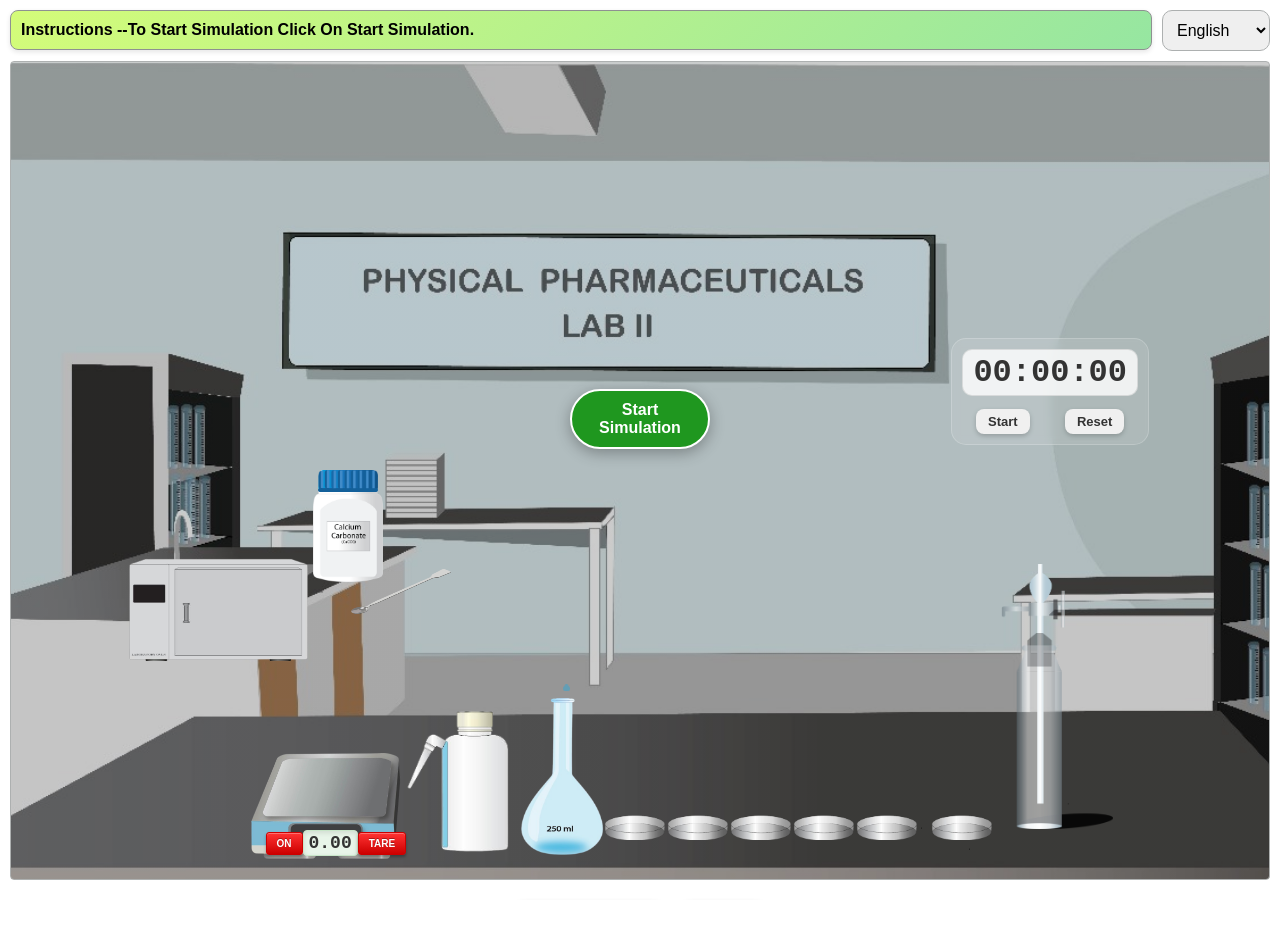
<file: simulation/index.html>
<!DOCTYPE html>
<html lang="en">
<head>
  <meta charset="UTF-8">
  <title>VLab Simulation</title>
  <link rel="stylesheet" href="style.css">
</head>
<body>
  
  <div class="container">
    <!-- Top Panel -->
    <div class="top-panel">
      <div class="instruction-box" id="instructionText">
        Instructions --To Start Simulation Click On Start Simulation
      </div>
      <!-- Selcet Bar For Choosing Different Languages -->
       
      <select class="language-toggle" id="languagePanel" name="language-toggle" onchange="changeLanguage(this.value)">
        <option value="en" >English</option>
        <option value="hi" >हिंदी</option>
        <option value="bn" >বাংলা</option>
        <option value="gu" >ગુજરાતી</option>
        <option value="ml" >മലയാളം</option>
        <option value="ta" >தமிழ்</option>
      </select>




    </div>

    <!-- Main Content -->
    <div class="main-content">
      <div class="simulation-area">
        <div class="bg-text" id="bgText">
    <h2 id="TableHeading">Andreasen Pipette – Sedimentation Table</h2>

<table id="resultsTable">
  <tr>
    <th>Sample No.</th>
    <th>Time (s)</th>
    <th>Dry Weight (g)</th>
    <th>% of Total</th>
  </tr>
</table>
<span id="displayTable">View Result</span>
<span id="StartButton">Start Simulation</span>
<img src="weighing-scale.png" alt="" class="weighing-scale">
<div class="disk">
<img src="disk.png" alt="" id="disk1">
<img src="disk.png" alt="" id="disk2">
<img src="disk.png" alt="" id="disk3">
<img src="disk.png" alt="" id="disk4">
<img src="disk.png" alt="" id="disk5">
<img src="disk.png" alt="" id="disk6">
</div>
<img src="water.png" alt="" id="water" class="water">
<img src="gravity density bottle water.png"  alt="" id="drop">
<div class="andresen-container">
  <img src="anderson pippette lower.png" alt="" id="andresen-lower">
  <img src="anderson_pippette_upper[1].png" alt="" id="andresen-upper">
 
    <img src="Chemical Water.png" class="ChemicalWater"  id="chemicalWater1" alt="">
    <img src="Chemical Water.png" class="ChemicalWater"  id="chemicalWater2" alt="">
    <img src="Chemical Water.png" class="ChemicalWater"  id="chemicalWater3" alt="">
    <img src="Chemical Water.png" class="ChemicalWater"  id="chemicalWater4" alt="">
    <img src="Chemical Water.png" class="ChemicalWater"  id="chemicalWater5" alt="">
    <img src="Chemical Water.png" class="ChemicalWater"  id="chemicalWater6" alt="">
    <img src="Chemical Water.png" class="ChemicalWater"  id="chemicalWater7" alt="">
    <img src="Chemical Water.png" class="ChemicalWater"  id="chemicalWater8" alt="">
    <img src="Chemical Water.png" class="ChemicalWater"  id="chemicalWater9" alt="">
    <img src="Chemical Water.png" class="ChemicalWater"  id="chemicalWater10" alt="">
    <img src="Chemical Water.png" class="ChemicalWater"  id="chemicalWater11" alt="">
    <img src="Chemical Water.png" class="ChemicalWater"  id="chemicalWater12" alt="">


  <!-- stopwatch -->
  <div class="stopWatch">
     <div id="stopwatchDisplay">00:00:00</div>
  <button id="startStopBtn" class="btn">Start</button>
  <button id="resetBtn" class="btn">Reset</button>
  </div>
</div>
<img src="particles.png" alt="" class="particles"> <img src="ovan.png" alt="" class="ovan">
<img src="chemical powder in spatula.png" id="powder1" alt="">
<img src="chemical powder in spatula.png" id="powder2" alt="">
<img src="chemical powder in spatula.png" id="powder3" alt="">
<img src="chemical powder in spatula.png" id="powder4" alt="">
<img src="chemical powder in spatula.png" id="powder5" alt="">
<img src="chemical powder in spatula.png" id="powder6" alt="">
 <img src="gravity density bottle water.png" id="drop1" alt="">
    <img src="gravity density bottle water.png" id="drop2" alt="">
    <img src="gravity density bottle water.png" id="drop3" alt="">
    <img src="gravity density bottle water.png" id="drop4" alt="">
    <img src="gravity density bottle water.png" id="drop5" alt="">
    <img src="gravity density bottle water.png" id="drop6" alt="">

<img src="boiling.png" alt="" id="flask" class="boiling">
<img id="WaterInFlask" src="gravity density bottle water.png" alt="">

          <div class="weighing-controls">
            <button class="weighing-btn" id="onButton">ON</button>
            <div class="weight-display" id="weightDisplay" style="width: 5em;">0.00</div>
            <button class="weighing-btn" id="tareButton">TARE</button>
          </div>
        </div>
         
        <div class="powderBox">
          <img src="chemical powder cap.png" id="cap" alt="">

          <img src="calcium carbonate box.png" id="box" alt="">
        </div>
          <img src="spatula.png" id="spatula" alt="">
          <img src="chemical powder in spatula.png" id ="powder" alt="">
        </div>

      </div>

    </div>

    <!-- Bottom Panel -->
    <div class="bottom-panel">
      <button class="step-counter" id="stepCounter">step counter</button>
      <button class="next-btn" onclick="nextStep()">next</button>
    </div>
  </div>

  <script src="script.js"></script>
<script src="../assets/js/iframeResize.js"></script>
        
        </body>
</html>
</file>
<file: simulation/style.css>
* {
  margin: 0;
  padding: 0;
  box-sizing: border-box;
  font-family: 'Segoe UI', Roboto, Helvetica, Arial, sans-serif;
}

html,
body {
  height: 100%;
  width: 100%;

  color: white;
  overflow: hidden;
}

#StartButton {
  background-color: rgb(31, 151, 31);
  width: 140px;
  /* Reduced width */
  cursor: pointer;
  height: auto;
  position: absolute;
  font-weight: bold;
  color: white;
  text-align: center;
  padding: 10px 15px;
  /* Reduced padding */
  /* Position below the TITLE (centered) */
  left: 50%;
  top: 280px;
  /* Kept 280px or move up? User said "below lab ii". Lab II title is at top. 160px is better. */
  top: 40%;
  /* Using % might be safer if title is %. Title is ~6%. 25% is good. */
  transform: translateX(-50%);
  /* Re-center */
  border-radius: 30px;
  font-size: 16px;
  /* Reduced font size */
  border: 2px solid white;
  box-shadow: 0 4px 15px rgba(0, 0, 0, 0.3);
  /* transition: all 0.3s ease; Removed per user request */
  z-index: 100;
}

#StartButton:hover {
  background-color: rgb(33, 176, 33);
  /* transform: translateY(-2px); Removed per user request */
  box-shadow: 0 6px 20px rgba(0, 0, 0, 0.4);
}

#StartButton:hover {
  background-color: rgb(33, 176, 33);
}

.container {
  display: flex;
  flex-direction: column;
  height: 100vh;
  width: 100vw;

  padding: 10px;
  border-radius: 15px;
}

.top-panel {
  display: flex;
  justify-content: space-between;
  align-items: flex-start;
  gap: 10px;
}

.instruction-box {
  flex: 1;
  font-size: 1em;
  padding: 10px;
  border: 1px solid #8e9191;
  border-radius: 8px;
  background: linear-gradient(135deg, #d4fc79 0%, #96e6a1 100%);
  box-shadow: 0 2px 5px rgba(0, 0, 0, 0.1);
  color: rgb(0, 0, 0);
  font-weight: 600;
  white-space: nowrap;
  overflow: hidden;
}

/* StopWatch */
/* StopWatch Container */
.stopWatch {
  position: absolute;
  top: -20px;
  /* Full up per user request */
  right: auto;
  left: 30px;
  display: grid;
  grid-template-areas:
    "timer timer"
    "btn1 btn2";
  gap: 8px;
  /* Reduced gap */
  justify-items: center;
  z-index: 50;
  background: rgba(255, 255, 255, 0.1);
  padding: 10px;
  /* Reduced padding */
  border-radius: 15px;
  backdrop-filter: blur(5px);
  border: 1px solid rgba(255, 255, 255, 0.2);
}

/* StopWatch Display */
#stopwatchDisplay {
  grid-area: timer;
  position: relative;
  /* Reset absolute */
  left: auto;
  bottom: auto;
  font-size: 32px;
  /* Smaller font */
  font-family: 'Courier New', Courier, monospace;
  font-weight: bold;
  color: #333;
  background: rgba(255, 255, 255, 0.8);
  padding: 4px 10px;
  /* Reduced padding */
  border-radius: 10px;
  border: 1px solid rgba(0, 0, 0, 0.1);
  margin-bottom: 5px;
}

.btn {
  font-size: 13px;
  /* Smaller font */
  padding: 5px 12px;
  /* Reduced padding */
  cursor: pointer;
  border: none;
  border-radius: 8px;
  background-color: #f0f0f0;
  box-shadow: 0 2px 5px rgba(0, 0, 0, 0.2);
  transition: all 0.2s;
  font-weight: bold;
  color: #333;
  position: relative;
  /* Reset absolute */
  top: auto;
  margin: 0;
}

.btn:hover {
  background-color: #e0e0e0;
  transform: translateY(-2px);
  box-shadow: 0 4px 8px rgba(0, 0, 0, 0.2);
}

#startStopBtn {
  grid-area: btn1;
  top: auto;
  left: auto;
}

#resetBtn {
  grid-area: btn2;
  top: auto;
  left: auto;
}



#startStopBtn {
  grid-area: btn1;
  top: auto;
  left: auto;
}

#resetBtn {
  grid-area: btn2;
  top: auto;
  left: auto;
}

.language-toggle {

  padding: 10px;
  border: 1px solid #adb0b0;
  border-radius: 4px;
  border-radius: 10px;
  cursor: pointer;
  color: #000000;
  position: relative;
  font-size: 1em;
  font-weight: 500;
}

.language-panel {
  position: absolute;
  top: 60px;
  width: 120px;
  right: 8px;
  background: white;
  border-radius: 4px;
  border: 1px solid #adb0b0;
  display: none;
  flex-direction: column;
  gap: 10px;
  padding: 10px;
  color: black;
  z-index: 100;

}

.language-panel .lang {
  padding: .3em;
}

.language-panel .lang:hover {}


.language-panel div {
  cursor: pointer;
}

.main-content {
  display: flex;
  flex: 1;
  margin-top: 10px;
  margin-bottom: 10px;
}

.simulation-area {
  border: 1px solid #adb0b0;
  border-radius: 4px;
  flex: 1;
  width: 100%;
  position: relative;
  background: linear-gradient(rgba(0, 0, 0, 0.2), rgba(0, 0, 0, 0.2)), url('bg-lab.png') no-repeat center center;
  background-size: cover;
  height: 100%;
  overflow: hidden;
}

.jar {
  position: absolute;
  bottom: 5%;
  left: 65%;
  transform: translateX(-50%);
  width: 15em;

  height: auto;
  object-fit: cover;
  background-size: contain;
}


.andresen-container {
  position: absolute;
  bottom: 5%;
  left: 80%;
  transform: translateX(-50%);
  width: 12em;
  height: 30em;
  display: flex;
  flex-direction: column;
  align-items: center;
  justify-content: flex-end;
  z-index: 5;
}

#andresen-lower {
  width: 50%;
  height: auto;
  object-fit: contain;
  z-index: 1;
  position: relative;
  bottom: -30%;
  cursor: pointer;

}

#andresen-upper {

  width: 100%;
  object-fit: contain;
  z-index: 2;

  position: absolute;
  bottom: 4%;
  margin-bottom: -10px;
  /* Adjust this value to make the parts connect properly */
}

/* Add Event Listner To andresen-lower */
@keyframes MovePipetteToDisk1 {
  0% {
    left: 46%;
    top: 82.5%;
    transform: skewY(0deg);
  }

  30% {
    left: 46%;
    top: 53.5%;
    transform: skewY(0deg);
  }

  50% {
    left: 52%;
    top: 53.5%;
    transform: skewY(0deg);
  }

  70% {
    left: 60%;
    top: 53.5%;
    transform: skewY(0deg);
  }

  80% {
    left: 70%;
    top: 53.5%;
    transform: skewY(0deg);
  }

  100% {
    left: 75%;
    top: 53.5%;
    transform: skewY(0deg);
  }

}

@keyframes MovePipetteToDisk2 {
  0% {
    left: 51.25%;
    top: 82.5%;
    transform: skewY(0deg);
  }

  30% {
    left: 51.25%;
    top: 53.5%;
    transform: skewY(0deg);
  }

  50% {
    left: 55.25%;
    top: 53.5%;
    transform: skewY(0deg);
  }

  70% {
    left: 60%;
    top: 53.5%;
    transform: skewY(0deg);
  }

  80% {
    left: 70%;
    top: 53.5%;
    transform: skewY(0deg);
  }

  100% {
    left: 75%;
    top: 53.5%;
    transform: skewY(0deg);
  }

}

@keyframes MovePipetteToDisk3 {
  0% {
    left: 57.25%;
    top: 82.5%;
    transform: skewY(0deg);
  }

  30% {
    left: 57.25%;
    top: 53.5%;
    transform: skewY(0deg);
  }

  50% {
    left: 65%;
    top: 53.5%;
    transform: skewY(0deg);
  }

  70% {
    left: 70%;
    top: 53.5%;
    transform: skewY(0deg);
  }

  80% {
    left: 72%;
    top: 53.5%;
    transform: skewY(0deg);
  }

  100% {
    left: 75%;
    top: 53.5%;
    transform: skewY(0deg);
  }

}

@keyframes MovePipetteToDisk4 {
  0% {
    left: 61.25%;
    top: 82.5%;
    transform: skewY(0deg);
  }

  30% {
    left: 61.25%;
    top: 53.5%;
    transform: skewY(0deg);
  }

  50% {
    left: 68%;
    top: 53.5%;
    transform: skewY(0deg);
  }

  70% {
    left: 70%;
    top: 53.5%;
    transform: skewY(0deg);
  }

  80% {
    left: 72%;
    top: 53.5%;
    transform: skewY(0deg);
  }

  100% {
    left: 75%;
    top: 53.5%;
    transform: skewY(0deg);
  }

}

@keyframes MovePipetteToDisk5 {
  0% {
    left: 65.25%;
    top: 82.5%;
    transform: skewY(0deg);
  }

  30% {
    left: 65.25%;
    top: 53.5%;
    transform: skewY(0deg);
  }

  50% {
    left: 73%;
    top: 53.5%;
    transform: skewY(0deg);
  }

  100% {
    left: 75%;
    top: 53.5%;
    transform: skewY(0deg);
  }

}

@keyframes MovePipetteToDisk6 {
  0% {
    left: 71.25%;
    top: 82.5%;
    transform: skewY(0deg);
  }

  30% {
    left: 71.25%;
    top: 53.5%;
    transform: skewY(0deg);
  }

  50% {
    left: 72%;
    top: 53.5%;
    transform: skewY(0deg);
  }

  100% {
    left: 75%;
    top: 53.5%;
    transform: skewY(0deg);
  }

}


@keyframes MovePipetteToCylinder1 {
  0% {
    left: 75%;
    top: 53.5%;
    transform: skewY(0deg);
  }

  30% {
    left: 70%;
    top: 53.5%;
    transform: skewY(0deg);
  }

  50% {
    left: 60%;
    top: 53.5%;
    transform: skewY(0deg);
  }

  70% {
    left: 52%;
    top: 53.5%;
    transform: skewY(0deg);
  }

  80% {
    left: 46%;
    top: 53.5%;
    transform: skewY(0deg);
  }

  100% {
    left: 46%;
    top: 82.5%;
    transform: skewY(0deg);
  }

}

@keyframes MoveDropWithDisk1 {
  0% {
    left: 78%;
    bottom: 35%;
  }

  30% {
    left: 72.5%;
    bottom: 35%;
  }

  50% {
    left: 62.5%;
    bottom: 35%;
  }

  70% {
    left: 54.5%;
    bottom: 35%;
  }

  80% {
    left: 48.5%;
    bottom: 35%;
  }

  100% {
    left: 48.5%;
    bottom: 6%;
  }
}


@keyframes MovePipetteToCylinder2 {
  0% {
    left: 75%;
    top: 53.5%;
    transform: skewY(0deg);
  }

  30% {
    left: 70%;
    top: 53.5%;
    transform: skewY(0deg);
  }

  50% {
    left: 60%;
    top: 53.5%;
    transform: skewY(0deg);
  }

  70% {
    left: 55.25%;
    top: 53.5%;
    transform: skewY(0deg);
  }

  80% {
    left: 51.25%;
    top: 53.5%;
    transform: skewY(0deg);
  }

  100% {
    left: 51.25%;
    top: 82.5%;
    transform: skewY(0deg);
  }
}


@keyframes MoveDropWithDisk2 {
  0% {
    left: 78%;
    bottom: 35%;
  }

  30% {
    left: 72.5%;
    bottom: 35%;
  }

  50% {
    left: 62.5%;
    bottom: 35%;
  }

  70% {
    left: 57.75%;
    bottom: 35%;
  }

  80% {
    left: 53.75%;
    bottom: 35%;
  }

  100% {
    left: 53.75%;
    bottom: 6%;
  }
}



@keyframes MovePipetteToCylinder3 {
  0% {
    left: 75%;
    top: 53.5%;
    transform: skewY(0deg);
  }

  30% {
    left: 72%;
    top: 53.5%;
    transform: skewY(0deg);
  }

  50% {
    left: 70%;
    top: 53.5%;
    transform: skewY(0deg);
  }

  70% {
    left: 65%;
    top: 53.5%;
    transform: skewY(0deg);
  }

  80% {
    left: 56.25%;
    top: 53.5%;
    transform: skewY(0deg);
  }

  100% {
    left: 56.25%;
    top: 82.5%;
    transform: skewY(0deg);
  }

}


@keyframes MoveDropWithDisk3 {
  0% {
    left: 78%;
    bottom: 35%;
  }

  30% {
    left: 74.5%;
    bottom: 35%;
  }

  50% {
    left: 72.75%;
    bottom: 35%;
  }

  70% {
    left: 67.75%;
    bottom: 35%;
  }

  80% {
    left: 58.75%;
    bottom: 35%;
  }

  100% {
    left: 58.75%;
    bottom: 6%;
  }
}




@keyframes MovePipetteToCylinder4 {
  0% {
    left: 75%;
    top: 53.5%;
    transform: skewY(0deg);
  }

  30% {
    left: 72%;
    top: 53.5%;
    transform: skewY(0deg);
  }

  50% {
    left: 70%;
    top: 53.5%;
    transform: skewY(0deg);
  }

  70% {
    left: 68%;
    top: 53.5%;
    transform: skewY(0deg);
  }

  80% {
    left: 61.25%;
    top: 53.5%;
    transform: skewY(0deg);
  }

  100% {
    left: 61.25%;
    top: 82.5%;
    transform: skewY(0deg);
  }

}

@keyframes MoveDropWithDisk4 {
  0% {
    left: 78%;
    bottom: 35%;
  }

  30% {
    left: 74.5%;
    bottom: 35%;
  }

  50% {
    left: 72.5%;
    bottom: 35%;
  }

  70% {
    left: 70.5%;
    bottom: 35%;
  }

  80% {
    left: 63.75%;
    bottom: 35%;
  }

  100% {
    left: 63.75%;
    bottom: 6%;
  }
}

@keyframes MovePipetteToCylinder5 {
  0% {
    left: 75%;
    top: 53.5%;
    transform: skewY(0deg);
  }

  30% {
    left: 73%;
    top: 53.5%;
    transform: skewY(0deg);
  }

  50% {
    left: 66.5%;
    top: 53.5%;
    transform: skewY(0deg);
  }

  100% {
    left: 66.5%;
    top: 82.5%;
    transform: skewY(0deg);
  }

}

@keyframes MoveDropWithDisk5 {
  0% {
    left: 78%;
    bottom: 35%;
  }

  30% {
    left: 75.5%;
    bottom: 35%;
  }

  50% {
    left: 69%;
    bottom: 35%;
  }

  100% {
    left: 69%;
    bottom: 6%;
  }
}

@keyframes MovePipetteToCylinder6 {
  0% {
    left: 75%;
    top: 53.5%;
    transform: skewY(0deg);
  }

  30% {
    left: 72%;
    top: 53.5%;
    transform: skewY(0deg);
  }

  50% {
    left: 71.25%;
    top: 53.5%;
    transform: skewY(0deg);
  }

  100% {
    left: 71.25%;
    top: 82.5%;
    transform: skewY(0deg);
  }

}

@keyframes MoveDropWithDisk6 {
  0% {
    left: 78%;
    bottom: 35%;
  }

  30% {
    left: 74.5%;
    bottom: 35%;
  }

  50% {
    left: 73.75%;
    bottom: 35%;
  }

  100% {
    left: 73.75%;
    bottom: 6%;
  }
}

.ovan {
  position: absolute;
  left: 9%;
  bottom: 25%;
  width: 15%;
  object-fit: contain;
  z-index: 3;
  margin-bottom: -10px;
}

#disk1,
#disk2,
#disk3,
#disk4,
#disk5,
#disk6 {
  position: absolute;
  cursor: pointer;
  bottom: 6%;
  left: 50%;
  transform: translateX(-50%);
  width: 7.5%;
  object-fit: contain;
  z-index: 10;
  margin-bottom: -10px;
}

/* For Move From Flask to original Place */
@keyframes Disk1 {
  0% {
    transform: skewY(0deg);
    left: 46%;
  }

  50% {
    transform: skewY(0deg);
    left: 46%;
    top: 71%;
  }

  100% {
    transform: skewY(0deg);
    left: 46%;
    top: 82.5%;
  }
}

#disk2 {
  left: 55%;
}

/* For Move From Flask to original Place */
@keyframes Disk2 {
  0% {
    transform: skewY(0deg);
    left: 51.25%;
  }

  50% {
    transform: skewY(0deg);
    left: 51.25%;
    top: 71%;
  }

  100% {
    transform: skewY(0deg);
    left: 51.25%;
    top: 82.5%;
  }
}

#disk3 {
  /* left: 75%; */
  left: 60%;

}

/* For Move From Flask to original Place */
@keyframes Disk3 {
  0% {
    transform: skewY(0deg);
    left: 56.25%;
  }

  50% {
    transform: skewY(0deg);
    left: 56.25%;
    top: 64%;
  }

  100% {
    transform: skewY(0deg);
    left: 56.25%;
    top: 82.5%;
  }
}

#disk4 {
  /* left: 60%; */
  left: 65%;
}

/* For Move From Flask to original Place */
@keyframes Disk4 {
  0% {
    transform: skewY(0deg);
    left: 61.25%;
  }

  50% {
    transform: skewY(0deg);
    left: 61.25%;
    top: 64%;
  }

  100% {
    transform: skewY(0deg);
    left: 61.25%;
    top: 82.5%;
  }
}

#disk5 {
  /* left: 65%; */
  left: 70%;
}

/* For Move From Flask to original Place */
@keyframes Disk5 {
  0% {
    transform: skewY(0deg);
    left: 66.75%;
  }

  50% {
    transform: skewY(0deg);
    left: 66.75%;
    top: 64%;
  }

  100% {
    transform: skewY(0deg);
    left: 66.75%;
    top: 82.5%;
  }
}

#disk6 {
  /* left: 70%; */
  left: 76%;
}

/* For Move From Flask to original Place */
@keyframes Disk6 {
  0% {
    transform: skewY(0deg);
    left: 71.25%;
  }

  50% {
    transform: skewY(0deg);
    left: 71.25%;
    top: 64%;
  }

  100% {
    transform: skewY(0deg);
    left: 71.25%;
    top: 82.5%;
  }
}

@keyframes Disk {
  0% {}

  25% {
    /* transform: translateZ(10px); */
    /* left: 40%; */
    top: 73%;
  }

  100% {
    /* transform: translateY(100px); */
    left: 25%;
  }
}

@keyframes DiskToFlask {
  0% {
    left: 25%;
    top: 71%;
  }

  20% {
    left: 25%;
    top: 59%;
  }

  60% {
    left: 30%;
    top: 59%;
  }

  80% {
    left: 40%;
    top: 59%;
  }

  100% {
    left: 44.5%;
    top: 59%;
  }
}

@keyframes PowderToFlask {

  0% {
    left: 24%;
    top: 80%;
    z-index: 15;
  }

  20% {
    left: 24%;
    z-index: 15;
    top: 68%;
  }

  60% {
    left: 29%;
    z-index: 15;
    top: 68%;
  }

  80% {
    left: 39%;
    z-index: 15;
    top: 68%;
  }

  100% {
    left: 43.5%;
    top: 68%;
    z-index: 15;
  }
}

@keyframes DiskToOven1 {
  0% {
    left: 46.25%;
    top: 82.5%;
    transform: skewY(0deg);
  }

  20% {
    left: 46.25%;
    top: 57.5%;
    transform: skewY(0deg);
  }

  50% {
    left: 40.25%;
    top: 57.5%;
    transform: skewY(0deg);
  }

  80% {
    left: 31.25%;
    top: 57.5%;
    transform: skewY(0deg);
  }

  100% {
    left: 15%;
    top: 57.5%;
    transform: skewY(0deg);
  }

}


@keyframes DiskToOven2 {
  0% {
    left: 51.25%;
    top: 82.5%;
    transform: skewY(0deg);
  }

  20% {
    left: 51.25%;
    top: 57.5%;
    transform: skewY(0deg);
  }

  50% {
    left: 40.25%;
    top: 57.5%;
    transform: skewY(0deg);
  }

  80% {
    left: 31.25%;
    top: 57.5%;
    transform: skewY(0deg);
  }

  100% {
    left: 15%;
    top: 57.5%;
    transform: skewY(0deg);
  }

}

@keyframes DiskToOven3 {
  0% {
    left: 57.25%;
    top: 82.5%;
    transform: skewY(0deg);
  }

  20% {
    left: 57.25%;
    top: 57.5%;
    transform: skewY(0deg);
  }

  50% {
    left: 42.25%;
    top: 57.5%;
    transform: skewY(0deg);
  }

  80% {
    left: 31.25%;
    top: 57.5%;
    transform: skewY(0deg);
  }

  100% {
    left: 15%;
    top: 57.5%;
    transform: skewY(0deg);
  }

}

@keyframes DiskToOven4 {
  0% {
    left: 61.25%;
    top: 82.5%;
    transform: skewY(0deg);
  }

  20% {
    left: 60.25%;
    top: 57.5%;
    transform: skewY(0deg);
  }

  50% {
    left: 47.25%;
    top: 57.5%;
    transform: skewY(0deg);
  }

  80% {
    left: 35.25%;
    top: 57.5%;
    transform: skewY(0deg);
  }

  100% {
    left: 15%;
    top: 57.5%;
    transform: skewY(0deg);
  }

}

@keyframes DiskToOven5 {
  0% {
    left: 65.25%;
    top: 82.5%;
    transform: skewY(0deg);
  }

  20% {
    left: 65.25%;
    top: 57.5%;
    transform: skewY(0deg);
  }

  50% {
    left: 44.25%;
    top: 57.5%;
    transform: skewY(0deg);
  }

  80% {
    left: 31.25%;
    top: 57.5%;
    transform: skewY(0deg);
  }

  100% {
    left: 15%;
    top: 57.5%;
    transform: skewY(0deg);
  }

}

@keyframes DiskToOven6 {
  0% {
    left: 71.25%;
    top: 82.5%;
    transform: skewY(0deg);
  }

  20% {
    left: 71.25%;
    top: 57.5%;
    transform: skewY(0deg);
  }

  50% {
    left: 44.25%;
    top: 57.5%;
    transform: skewY(0deg);
  }

  80% {
    left: 30.25%;
    top: 57.5%;
    transform: skewY(0deg);
  }

  100% {
    left: 15%;
    top: 57.5%;
    transform: skewY(0deg);
  }

}

#powder1,
#powder2,
#powder3,
#powder4,
#powder5,
#powder6 {
  width: 20px;
  left: 17%;
  position: absolute;
  top: 65%;
  z-index: 13;
  opacity: 0;
}

@keyframes OvenToPowder1 {
  0% {
    left: 17%;
    top: 65%;
  }

  40% {
    left: 30%;
    top: 65%;
  }

  60% {
    left: 40%;
    top: 65%;
  }

  80% {
    left: 48%;
    top: 65%;
  }

  100% {
    left: 48%;
    top: 91%;
  }
}

@keyframes OvenToDisk1 {
  0% {
    left: 14%;
    top: 58%;
    transform: skewY(0deg);
  }

  40% {
    left: 27%;
    top: 58%;
    transform: skewY(0deg);
  }

  60% {
    left: 37%;
    top: 58%;
    transform: skewY(0deg);
  }

  80% {
    left: 48%;
    top: 58%;
    transform: skewY(0deg);
  }

  100% {
    transform: skewY(0deg);
    left: 46%;
    top: 82.5%;
  }
}

@keyframes OvenToPowder2 {
  0% {
    left: 17%;
    top: 65%;
  }

  40% {
    left: 30%;
    top: 65%;
  }

  60% {
    left: 40%;
    top: 65%;
  }

  80% {
    left: 54%;
    top: 65%;
  }

  100% {
    left: 54%;
    top: 91%;
  }
}

@keyframes OvenToDisk2 {
  0% {
    left: 14%;
    top: 58%;
    transform: skewY(0deg);
  }

  40% {
    left: 27%;
    top: 58%;
    transform: skewY(0deg);
  }

  60% {
    left: 37%;
    top: 58%;
    transform: skewY(0deg);
  }

  80% {
    left: 52%;
    top: 58%;
    transform: skewY(0deg);
  }

  100% {
    transform: skewY(0deg);
    left: 52%;
    top: 82.5%;
  }
}

@keyframes OvenToPowder3 {
  0% {
    left: 17%;
    top: 65%;
  }

  40% {
    left: 30%;
    top: 65%;
  }

  60% {
    left: 40%;
    top: 65%;
  }

  80% {
    left: 59%;
    top: 65%;
  }

  100% {
    left: 59%;
    top: 91%;
  }
}

@keyframes OvenToDisk3 {
  0% {
    left: 14%;
    top: 58%;
    transform: skewY(0deg);
  }

  40% {
    left: 27%;
    top: 58%;
    transform: skewY(0deg);
  }

  60% {
    left: 37%;
    top: 58%;
    transform: skewY(0deg);
  }

  80% {
    left: 57%;
    top: 58%;
    transform: skewY(0deg);
  }

  100% {
    transform: skewY(0deg);
    left: 57%;
    top: 82.5%;
  }
}

@keyframes OvenToPowder4 {
  0% {
    left: 17%;
    top: 65%;
  }

  40% {
    left: 30%;
    top: 65%;
  }

  60% {
    left: 40%;
    top: 65%;
  }

  80% {
    left: 64%;
    top: 65%;
  }

  100% {
    left: 64%;
    top: 91%;
  }
}

@keyframes OvenToDisk4 {
  0% {
    left: 14%;
    top: 58%;
    transform: skewY(0deg);
  }

  40% {
    left: 27%;
    top: 58%;
    transform: skewY(0deg);
  }

  60% {
    left: 37%;
    top: 58%;
    transform: skewY(0deg);
  }

  80% {
    left: 62%;
    top: 58%;
    transform: skewY(0deg);
  }

  100% {
    transform: skewY(0deg);
    left: 62%;
    top: 82.5%;
  }
}

@keyframes OvenToPowder5 {
  0% {
    left: 17%;
    top: 65%;
  }

  40% {
    left: 30%;
    top: 65%;
  }

  60% {
    left: 40%;
    top: 65%;
  }

  80% {
    left: 69%;
    top: 65%;
  }

  100% {
    left: 69%;
    top: 91%;
  }
}

@keyframes OvenToDisk5 {
  0% {
    left: 14%;
    top: 58%;
    transform: skewY(0deg);
  }

  40% {
    left: 27%;
    top: 58%;
    transform: skewY(0deg);
  }

  60% {
    left: 37%;
    top: 58%;
    transform: skewY(0deg);
  }

  80% {
    left: 67%;
    top: 58%;
    transform: skewY(0deg);
  }

  100% {
    transform: skewY(0deg);
    left: 67%;
    top: 82.5%;
  }
}

@keyframes OvenToPowder6 {
  0% {
    left: 17%;
    top: 65%;
  }

  40% {
    left: 30%;
    top: 65%;
  }

  60% {
    left: 42%;
    top: 65%;
  }

  80% {
    left: 75%;
    top: 65%;
  }

  100% {
    left: 75%;
    top: 91%;
  }
}

@keyframes OvenToDisk6 {
  0% {
    left: 14%;
    top: 58%;
    transform: skewY(0deg);
  }

  40% {
    left: 27%;
    top: 58%;
    transform: skewY(0deg);
  }

  60% {
    left: 39%;
    top: 58%;
    transform: skewY(0deg);
  }

  80% {
    left: 72%;
    top: 58%;
    transform: skewY(0deg);
  }

  100% {
    transform: skewY(0deg);
    left: 72%;
    top: 82.5%;
  }
}

.powderBox {
  display: grid;
  width: 90px;
  height: 25px;
  position: absolute;
  left: 24%;
  bottom: 47%;
  cursor: pointer;
}

#cap {
  width: 60px;
  left: 6%;
  position: absolute;
  z-index: 15;
}

#box {
  width: 70px;
  z-index: 10;
}

@keyframes openCap {
  0% {}

  25% {
    left: 87%;
  }

  50% {
    left: 87%;
    top: 160%;
  }

  75% {
    left: 87%;
    top: 260%;
  }

  100% {
    left: 87%;
    top: 300%;
  }
}

#spatula {
  width: 100px;
  height: 45px;
  left: 27%;
  top: 62%;
  position: absolute;
  cursor: pointer;

}

@keyframes Spatula {
  0% {}

  10% {
    top: 31%;
  }

  20% {
    top: 31%;

  }

  30% {
    left: 25%;
    top: 32%;

  }

  40% {
    left: 25%;
    top: 45%;
  }

  50% {
    left: 26%;
    top: 40%;
  }

  70% {
    left: 28%;
    top: 79%;

  }

  100% {
    z-index: 15;
    left: 24%;
    top: 65%;
  }
}

#powder {
  width: 20px;
  left: 26%;
  position: absolute;
  top: 53%;
  z-index: -1;

}

@keyframes Powder {
  0% {}

  10% {
    left: 26%;
    top: 53%;
  }

  20% {
    left: 26%;
    top: 53%;
  }

  30% {
    left: 26%;
    top: 53%;
  }

  40% {
    left: 26%;
    top: 53%;
  }

  50% {
    left: 25%;
    top: 41%;
  }

  /* 56%{
    left:26%;
    top:40%;
  } */
  70% {
    left: 27%;
    top: 80%;
  }

  100% {
    z-index: 15;
    left: 24%;
    top: 80%;
  }
}

@keyframes PowderIntoFlask {
  0% {
    left: 43%;
    top: 66%;
    z-index: 6;
  }

  100% {
    left: 44%;
    top: 93%;
    z-index: 6;
  }
}

#water {
  cursor: pointer;
}

@keyframes WaterIntoFlask {
  0% {
    left: 37%;
    bottom: 1%;
  }

  20% {
    bottom: 25%;
    left: 37%;
  }

  70% {
    bottom: 25%;
    left: 38%;
  }

  100% {
    bottom: 20%;
    left: 39.5%;
    transform: rotate(-35deg);
  }
}

@keyframes WaterToPlace {
  0% {
    bottom: 20%;
    left: 44%;
    transform: rotate(-35deg);
  }

  20% {
    bottom: 25%;
    left: 38%;
    transform: rotate(35deg);
  }

  70% {
    bottom: 25%;
    left: 37%;

  }

  100% {
    left: 37%;
    bottom: 1%;
  }
}

#drop {
  width: 7px;
  position: absolute;
  bottom: 23%;
  left: 43.85%;
  /* z-index: -1; */
}

@keyframes DropIntoFlask {
  0% {
    bottom: 23%;
    left: 43.85%;
    z-index: 1;
  }

  50% {
    bottom: 19%;
    left: 43.85%;
    z-index: 1;
  }

  100% {
    bottom: 15%;
    left: 43.85%;
    z-index: 1;
  }
}

@keyframes DropIntoDisk1 {
  0% {
    left: 79%;
    top: 60%;
    z-index: 7;
  }

  50% {
    left: 79%;
    top: 61%;
    z-index: 7;
  }

  100% {
    left: 79%;
    top: 62%;
    z-index: 7;
  }
}

@keyframes DropIntoDisk2 {
  0% {
    left: 79%;
    top: 60%;
    z-index: 7;
  }

  50% {
    left: 79%;
    top: 61%;
    z-index: 7;
  }

  100% {
    left: 79%;
    top: 62%;
    z-index: 7;
  }
}

@keyframes DropIntoDisk3 {
  0% {
    left: 79%;
    top: 60%;
    z-index: 7;
  }

  50% {
    left: 79%;
    top: 61%;
    z-index: 7;
  }

  100% {
    left: 79%;
    top: 62%;
    z-index: 7;
  }
}

@keyframes DropIntoDisk4 {
  0% {
    left: 79%;
    top: 60%;
    z-index: 7;
  }

  50% {
    left: 79%;
    top: 61%;
    z-index: 7;
  }

  100% {
    left: 79%;
    top: 62%;
    z-index: 7;
  }
}

@keyframes DropIntoDisk5 {
  0% {
    left: 79%;
    top: 60%;
    z-index: 7;
  }

  50% {
    left: 79%;
    top: 61%;
    z-index: 7;
  }

  100% {
    left: 79%;
    top: 62%;
    z-index: 7;
  }
}

@keyframes DropIntoDisk6 {
  0% {
    left: 79%;
    top: 60%;
    z-index: 7;
  }

  50% {
    left: 79%;
    top: 61%;
    z-index: 7;
  }

  100% {
    left: 79%;
    top: 62%;
    z-index: 7;
  }
}

/* @keyframes DropIntoDisk2 {
  0%{
    bottom: 19%;
    left: 54.4%;
    z-index: 7;
  }
  50%{
     bottom: 15%;
    left: 54.4%;
    z-index: 7;
  }
  100%{
    bottom: 10%;
    left: 54.4%;
    z-index: 7;
  }
}
@keyframes DropIntoDisk3 {
  0%{
    bottom: 19%;
    left: 59.4%;
    z-index: 7;
  }
  50%{
     bottom: 15%;
    left: 59.4%;
    z-index: 7;
  }
  100%{
    bottom: 10%;
    left: 59.4%;
    z-index: 7;
  }
}
@keyframes DropIntoDisk4 {
  0%{
    bottom: 19%;
    left: 64.4%;
    z-index: 7;
  }
  50%{
     bottom: 15%;
    left: 64.4%;
    z-index: 7;
  }
  100%{
    bottom: 10%;
    left: 64.4%;
    z-index: 7;
  }
}
@keyframes DropIntoDisk5 {
  0%{
    bottom: 19%;
    left: 69.4%;
    z-index: 7;
  }
  50%{
     bottom: 15%;
    left: 69.4%;
    z-index: 7;
  }
  100%{
    bottom: 10%;
    left: 69.4%;
    z-index: 7;
  }
} */
/* @keyframes DropIntoDisk6 {
  0%{
    bottom: 19%;
    left: 75.4%;
    z-index: 7;
  }
  50%{
     bottom: 15%;
    left: 75.4%;
    z-index: 7;
  }
  100%{
    bottom: 10%;
    left: 75.4%;
    z-index: 7;
  }
} */
@keyframes DropToOven1 {
  0% {
    left: 49.15%;
    bottom: 6%;

  }

  20% {
    left: 48.5%;
    bottom: 32%;

  }

  50% {
    left: 43%;
    bottom: 32%;

  }

  80% {
    left: 34.15%;
    bottom: 32%;

  }

  100% {
    left: 18.15%;
    bottom: 32%;

  }

}

@keyframes DropToOven2 {
  0% {
    left: 54.15%;
    bottom: 6%;

  }

  20% {
    left: 54.15%;
    bottom: 32%;

  }

  50% {
    left: 43%;
    bottom: 32%;

  }

  80% {
    left: 34.15%;
    bottom: 32%;

  }

  100% {
    left: 18.15%;
    bottom: 32%;

  }

}

@keyframes DropToOven3 {
  0% {
    left: 59.15%;
    bottom: 6%;

  }

  20% {
    left: 59.25%;
    bottom: 32%;

  }

  50% {
    left: 45%;
    bottom: 32%;

  }

  80% {
    left: 34.15%;
    bottom: 32%;

  }

  100% {
    left: 18.15%;
    bottom: 32%;

  }

}

@keyframes DropToOven4 {
  0% {
    left: 64.15%;
    bottom: 6%;

  }

  20% {
    left: 63.25%;
    bottom: 32%;

  }

  50% {
    left: 50%;
    bottom: 32%;

  }

  80% {
    left: 38.15%;
    bottom: 32%;

  }

  100% {
    left: 18.15%;
    bottom: 32%;

  }

}

@keyframes DropToOven5 {
  0% {
    left: 69.15%;
    bottom: 6%;

  }

  20% {
    left: 68.15%;
    bottom: 32%;

  }

  50% {
    left: 47%;
    bottom: 32%;

  }

  80% {
    left: 34.15%;
    bottom: 32%;

  }

  100% {
    left: 18.15%;
    bottom: 32%;

  }

}

@keyframes DropToOven6 {
  0% {
    left: 74.15%;
    bottom: 6%;

  }

  20% {
    left: 74.15%;
    bottom: 32%;

  }

  50% {
    left: 47%;
    bottom: 32%;

  }

  80% {
    left: 33.15%;
    bottom: 32%;

  }

  100% {
    left: 18.15%;
    bottom: 32%;

  }

}

#drop1 {
  opacity: 0;
  width: 19px;
  left: 78.5%;
  position: absolute;
  bottom: 35%;
  z-index: 15;
}

#drop2 {
  opacity: 0;
  width: 19px;
  left: 78.5%;
  position: absolute;
  bottom: 35%;
  z-index: 15;
}

#drop3 {
  opacity: 0;
  width: 19px;
  left: 78.5%;
  position: absolute;
  bottom: 35%;
  z-index: 15;
}

#drop4 {
  opacity: 0;
  width: 19px;
  left: 64.15%;
  position: absolute;
  bottom: 6%;
  z-index: 15;
}

#drop5 {
  opacity: 0;
  width: 19px;
  left: 78.5%;
  position: absolute;
  bottom: 35%;
  z-index: 15;
}

#drop6 {
  opacity: 0;
  width: 19px;
  left: 78.5%;
  position: absolute;
  bottom: 35%;
  z-index: 15;
}

#flask {
  cursor: pointer;
}

@keyframes MoveFlask {
  0% {
    left: 41%;
    transform: rotate(0deg);
  }

  50% {
    left: 41%;
    transform: rotate(35deg);
  }

  100% {
    left: 41%;
    transform: rotate(0deg);
  }
}

@keyframes MoveWater {
  0% {
    left: 41%;
    transform: rotate(0deg);
  }

  50% {
    top: 82%;
    left: 40.5%;
    transform: rotate(35deg);
  }

  100% {
    left: 41%;
    top: 84%;
    transform: rotate(0deg);
  }
}

@keyframes MovePowderIntoFlask {
  0% {
    left: 41%;
    top: 91%;
    transform: rotate(0deg);
  }

  50% {
    left: 41%;
    top: 91%;
    transform: rotate(35deg);
  }

  100% {
    left: 41%;
    top: 91%;
    transform: rotate(0deg);
  }
}

/* Move Flask To the cylinder */
@keyframes MoveToCylinder {
  0% {
    left: 45%;
  }

  20% {
    left: 45%;
    bottom: 35%;
  }

  50% {
    left: 60%;
    bottom: 37%;
  }

  100% {
    left: 72%;
    bottom: 37%;
    transform: rotate(100deg);
  }
}

#WaterInFlask {
  width: 74px;
  position: absolute;
  top: 84%;
  left: 41.6%;
  opacity: 0;
}

@keyframes WaterWithFlask {
  0% {
    top: 84%;
    left: 41.6%;
  }

  20% {
    top: 50%;
    left: 41.6%;
  }

  50% {
    /* top: 50%;
    left: 56.6%; */

    top: 44.5%;
    left: 57%;
  }

  100% {
    top: 40.5%;
    left: 71.5%;
    transform: rotate(100deg);
  }
}

@keyframes DropMoveToCylinder {
  0% {
    bottom: 45%;
    left: 81.3%;
    /* z-index: 1; */
  }

  50% {
    bottom: 43%;
    left: 81.3%;
    /* z-index: 1; */
  }

  90% {
    bottom: 41%;
    left: 81.3%;
    /* z-index: 1; */
  }

  100% {
    bottom: 40%;
    left: 81.3%;
    /* z-index: 1; */
  }
}

@keyframes MoveDropIntoFlask {
  0% {
    bottom: 48%;
    left: 75.5%;
    z-index: 20;
  }

  50% {
    bottom: 47%;
    left: 75.5%;
    z-index: 20;
  }

  100% {
    bottom: 45%;
    left: 75.5%;
    z-index: 20;
  }
}

@keyframes FlaskToPlace {

  0% {
    left: 72%;
    bottom: 37%;
    transform: rotate(-100deg);
  }

  20% {
    left: 60%;
    bottom: 35%;
  }

  50% {
    left: 41%;
    bottom: 35%;
  }

  100% {
    left: 44%;
  }

}

.ChemicalWater {
  opacity: 0;
}

#chemicalWater1 {
  width: 43px;
  left: 12.25%;
  position: relative;
  bottom: -23%;
  z-index: 2;

}

#chemicalWater2 {
  width: 43px;
  left: 12.25%;
  position: relative;
  bottom: -19%;
}

#chemicalWater3 {
  width: 43px;
  left: 12.25%;
  position: relative;
  bottom: -15%;
}

#chemicalWater4 {
  width: 43px;
  left: 12.25%;
  position: relative;
  bottom: -11%;
}

#chemicalWater5 {
  width: 43px;
  left: 12.25%;
  position: relative;
  bottom: -7%;
}

#chemicalWater6 {
  width: 43px;
  left: 12.25%;
  position: relative;
  bottom: -3%;
}

#chemicalWater7 {
  width: 43px;
  left: 12.25%;
  position: relative;
  bottom: 1%;

}

#chemicalWater8 {
  width: 43px;
  left: 12.25%;
  position: relative;
  bottom: 5%;
}

#chemicalWater9 {
  width: 43px;
  left: 12.25%;
  position: relative;
  bottom: 9%;
}

#chemicalWater10 {
  width: 43px;
  left: 12.25%;
  position: relative;
  bottom: 13%;
}

#chemicalWater11 {
  width: 43px;
  left: 12.25%;
  position: relative;
  bottom: 17%;
}

#chemicalWater12 {
  width: 43px;
  left: 12.25%;
  position: relative;
  bottom: 21%;
}

@keyframes SampleDiskToWeighing {
  0% {
    /* left: 46%; */
    top: 82.5%;
  }

  25% {
    /* transform: translateZ(10px); */
    left: 46%;
    top: 73%;
  }

  45% {
    /* transform: translateZ(10px); */
    left: 36%;
    top: 73%;
  }

  100% {
    left: 22%;
    top: 74.5%;
  }
}

@keyframes SamplePowderToWeighing {
  0% {
    /* left: 48%; */
    top: 91%;
  }

  25% {
    left: 48%;
    top: 81.5%;
  }

  45% {
    /* transform: translateZ(10px); */
    left: 38%;
    top: 81.5%;
  }

  100% {
    left: 25%;
    top: 82.5%;
  }
}

@keyframes WeighingToDisk1 {
  0% {
    left: 22%;
    top: 74.5%;
  }

  20% {
    left: 22%;
    top: 73%;
  }

  30% {
    left: 36%;
    top: 73%;
  }

  45% {
    left: 46%;
    top: 73%;
  }

  100% {
    left: 46%;
    top: 82.5%;
  }
}

@keyframes WeighingToPowder1 {
  0% {
    left: 25%;
    top: 82.5%;
  }

  20% {
    left: 25%;
    top: 81.5%;
  }

  30% {
    left: 38%;
    top: 81.5%;
  }

  45% {
    left: 48%;
    top: 81.5%;
  }

  100% {
    top: 91%;
    left: 48%;
  }
}

@keyframes WeighingToDisk2 {
  0% {
    left: 22%;
    top: 74.5%;
  }

  20% {
    left: 22%;
    top: 73%;
  }

  30% {
    left: 36%;
    top: 73%;
  }

  45% {
    left: 51.5%;
    top: 73%;
  }

  100% {
    left: 51.5%;
    top: 82.5%;
  }
}

@keyframes WeighingToPowder2 {
  0% {
    left: 25%;
    top: 82.5%;
  }

  20% {
    left: 25%;
    top: 81.5%;
  }

  30% {
    left: 38%;
    top: 81.5%;
  }

  45% {
    left: 53.5%;
    top: 81.5%;
  }

  100% {
    top: 91%;
    left: 53.5%;
  }
}

@keyframes WeighingToDisk3 {
  0% {
    left: 22%;
    top: 74.5%;
  }

  20% {
    left: 22%;
    top: 73%;
  }

  30% {
    left: 36%;
    top: 73%;
  }

  45% {
    left: 57%;
    top: 73%;
  }

  100% {
    left: 57%;
    top: 82.5%;
  }
}

@keyframes WeighingToPowder3 {
  0% {
    left: 25%;
    top: 82.5%;
  }

  20% {
    left: 25%;
    top: 81.5%;
  }

  30% {
    left: 38%;
    top: 81.5%;
  }

  45% {
    left: 59%;
    top: 81.5%;
  }

  100% {
    top: 91%;
    left: 59%;
  }
}

@keyframes WeighingToDisk4 {
  0% {
    left: 22%;
    top: 74.5%;
  }

  20% {
    left: 22%;
    top: 73%;
  }

  30% {
    left: 36%;
    top: 73%;
  }

  45% {
    left: 62%;
    top: 73%;
  }

  100% {
    left: 62%;
    top: 82.5%;
  }
}

@keyframes WeighingToPowder4 {
  0% {
    left: 25%;
    top: 82.5%;
  }

  20% {
    left: 25%;
    top: 81.5%;
  }

  30% {
    left: 38%;
    top: 81.5%;
  }

  45% {
    left: 64%;
    top: 81.5%;
  }

  100% {
    left: 64%;
    top: 91%;
  }
}

@keyframes WeighingToDisk5 {
  0% {
    left: 22%;
    top: 74.5%;
  }

  20% {
    left: 22%;
    top: 73%;
  }

  30% {
    left: 36%;
    top: 73%;
  }

  45% {
    left: 67%;
    top: 73%;
  }

  100% {
    left: 67%;
    top: 82.5%;
  }
}

@keyframes WeighingToPowder5 {
  0% {
    left: 25%;
    top: 82.5%;
  }

  20% {
    left: 25%;
    top: 81.5%;
  }

  30% {
    left: 38%;
    top: 81.5%;
  }

  45% {
    left: 69%;
    top: 81.5%;
  }

  100% {
    top: 91%;
    left: 69%;
  }
}

@keyframes WeighingToDisk6 {
  0% {
    left: 22%;
    top: 74.5%;
  }

  20% {
    left: 22%;
    top: 73%;
  }

  30% {
    left: 36%;
    top: 73%;
  }

  45% {
    left: 73%;
    top: 73%;
  }

  100% {
    left: 73%;
    top: 82.5%;
  }
}

@keyframes WeighingToPowder6 {
  0% {
    left: 25%;
    top: 82.5%;
  }

  20% {
    left: 25%;
    top: 81.5%;
  }

  30% {
    left: 38%;
    top: 81.5%;
  }

  45% {
    left: 75%;
    top: 81.5%;
  }

  100% {
    top: 91%;
    left: 75%;
  }
}

#TableHeading {
  color: #000000;
  left: 1%;
  position: absolute;
  width: 403px;
  border: 3px solid;
  background-color: gainsboro;
  border-top-right-radius: 12px;
  border-top-left-radius: 12px;
  top: 6.05%;
  opacity: 0;
}

#resultsTable {
  background-color: white;
  left: 1%;
  position: absolute;
  z-index: 20;
  top: 15%;
  opacity: 0;
}

/* #resultsTable>th{
  border: 1px solid black;
} */
table {
  border-spacing: 0;

  border-bottom-left-radius: 12px;
  border-bottom-right-radius: 12px;
  text-align: center;
  color: #000000;
}

th,
td {
  border: 1px solid black;
  /* border-collapse: collapse; */

}

th,
td {
  padding: 8px;
  text-align: center;
}

tr:last-child td:first-child {
  border-bottom-left-radius: 12px;
}

tr:last-child td:last-child {
  border-bottom-right-radius: 12px;
}

#displayTable {
  cursor: pointer;
  border-radius: 5px;
  width: 165px;
  height: 30px;
  background-color: rgb(16, 190, 115);
  color: white;
  display: flex;
  position: absolute;
  top: 45%;
  left: 44%;
  z-index: 20;
  font-size: 25px;
  text-align: center;
  padding-left: 12px;
  font-weight: bolder;
  opacity: 0;
}

.particles {
  position: relative;
  bottom: 15%;
  left: 80%;
  display: none;
  transform: translateX(-50%);
  width: 3em;
  height: 7em;
  object-fit: contain;
  background-size: contain;
  z-index: 6;
  mix-blend-mode: color-dodge;
}

.sample1 {
  position: absolute;
  bottom: 32%;
  left: 5%;
  transform: translateX(-50%);
  width: 4em;
  height: auto;
  object-fit: cover;
  background-size: contain;
}

.sample2 {
  position: absolute;
  bottom: 32%;
  left: 8%;
  transform: translateX(-50%);
  width: 4em;
  height: auto;
  object-fit: cover;
  background-size: contain;
}

.sample3 {
  position: absolute;
  bottom: 32%;
  left: 11%;
  transform: translateX(-50%);
  width: 4em;
  height: auto;
  object-fit: cover;
  background-size: contain;
}

.sample4 {
  position: absolute;
  bottom: 32%;
  left: 14%;
  transform: translateX(-50%);
  width: 4em;
  height: auto;
  object-fit: cover;
  background-size: contain;
}

.sample5 {
  position: absolute;
  bottom: 32%;
  left: 17%;
  transform: translateX(-50%);
  width: 4em;
  height: auto;
  object-fit: cover;
  background-size: contain;
}

.sample6 {
  position: absolute;
  bottom: 32%;
  left: 20%;
  transform: translateX(-50%);
  width: 4em;
  height: auto;
  object-fit: cover;
  background-size: contain;
}

.boiling {
  position: absolute;
  bottom: 1%;
  left: 45%;
  transform: translateX(-50%);
  width: 7em;
  height: auto;
  object-fit: cover;
  background-size: contain;
}

.water {
  position: absolute;
  bottom: 1%;
  left: 37%;
  transform: translateX(-50%);
  width: 15em;
  height: auto;
  object-fit: cover;
  background-size: contain;
}

.container-img {
  position: absolute;
  bottom: 5%;
  left: 35%;

  width: 5em;
  height: auto;
  object-fit: contain;
  background-size: contain;
}

.weighing-scale {
  position: absolute;
  bottom: 20px;
  left: 25%;
  transform: translateX(-50%);
  width: 150px;




  background-size: contain;
}

.bulk-machine {
  position: absolute;
  bottom: 20px;
  left: 70%;
  transform: translateX(-50%);
  width: 250px;

  object-fit: cover;


  background-size: contain;
}

.bg-text {
  color: #ccc;
  text-align: center;
  margin-top: 20px;
}

.machine-img {
  position: absolute;
  width: 80px;
  height: auto;
}

.bottom-panel {
  display: flex;
  justify-content: center;
  gap: 20px;
}

.step-counter,
.next-btn {
  background: #2e7d32;
  border: none;
  border-radius: 8px;
  padding: 10px 25px;
  color: white;
  font-size: 16px;
  font-weight: bold;
  cursor: pointer;
  box-shadow: 0 4px 6px rgba(0, 0, 0, 0.2);
  transition: all 0.2s ease;
}

.step-counter:hover,
.next-btn:hover {
  background: #388e3c;
  transform: translateY(-2px);
  box-shadow: 0 6px 10px rgba(0, 0, 0, 0.25);
}

.spatchula {
  position: absolute;
  bottom: 5%;
  left: 50%;
  transform: translateX(-50%);
  width: 100px;
  height: 100px;

  object-fit: contain;
  rotate: 30deg;
}

@keyframes typing {
  from {
    width: 0;
  }

  to {
    width: 100%;
  }
}

.step-counter:active,
.next-btn:active {
  background: #2ec4b6;
  color: black;

}

.weighing-controls {
  display: flex;
  position: absolute;
  bottom: 23px;
  left: 25%;
  transform: translateX(-50%);
  align-items: center;
  justify-content: space-between;
  width: 120px;
  gap: 0;
}

.weighing-btn {
  padding: 5px 10px;
  border: 1px solid #cc0000;
  background: linear-gradient(to bottom, #ff3333, #cc0000);
  box-shadow: inset 0 1px 0 rgba(255, 255, 255, 0.3), 0 2px 3px rgba(0, 0, 0, 0.3);
  border-radius: 3px;
  color: white;
  cursor: pointer;
  font-size: 10px;
  font-weight: bold;
  text-shadow: 0 -1px 0 rgba(0, 0, 0, 0.3);
  transition: all 0.1s ease;
}

.weighing-btn:hover {
  background: linear-gradient(to bottom, #ff4444, #dd0000);
}

/* .weighing-btn:hover {
    background: #238f85;
  } */

.weighing-btn:active {
  background: #1b6b63;
}

.weight-display {
  color: #333;
  font-family: "Digital-7", monospace;
  font-weight: bold;
  background-color: #e8f5e9;
  border: 1px solid #c8e6c9;
  box-shadow: inset 0 2px 5px rgba(0, 0, 0, 0.1);
  border-radius: 4px;
  font-size: 18px;
  text-align: right;
  width: 5em;
  padding: 2px 5px;
  margin-bottom: 0;
  /* display: none; Initially hidden */
}

/* Add blink animation */
@keyframes blinkEffect {
  0% {
    opacity: 0;
  }

  25% {
    opacity: 1;
  }

  50% {
    opacity: 0.5;
  }

  75% {
    opacity: 1;
  }

  100% {
    opacity: 1;
  }
}

/* Class to apply when display is turned on */
.weight-display.active {
  display: flex;
  animation: blinkEffect 0.8s ease-in-out;
  background-color: rgba(0, 0, 0, 0.1);
  padding: 2px 5px;
  border: 1px solid rgba(255, 0, 0, 0.3);
}
</file>
<file: experiment/simulation/style.css>
* {
  margin: 0;
  padding: 0;
  box-sizing: border-box;
  font-family: 'Segoe UI', Roboto, Helvetica, Arial, sans-serif;
}

html,
body {
  height: 100%;
  width: 100%;

  color: white;
  overflow: hidden;
}

#StartButton {
  background-color: rgb(31, 151, 31);
  width: 140px;
  /* Reduced width */
  cursor: pointer;
  height: auto;
  position: absolute;
  font-weight: bold;
  color: white;
  text-align: center;
  padding: 10px 15px;
  /* Reduced padding */
  /* Position below the TITLE (centered) */
  left: 50%;
  top: 280px;
  /* Kept 280px or move up? User said "below lab ii". Lab II title is at top. 160px is better. */
  top: 40%;
  /* Using % might be safer if title is %. Title is ~6%. 25% is good. */
  transform: translateX(-50%);
  /* Re-center */
  border-radius: 30px;
  font-size: 16px;
  /* Reduced font size */
  border: 2px solid white;
  box-shadow: 0 4px 15px rgba(0, 0, 0, 0.3);
  /* transition: all 0.3s ease; Removed per user request */
  z-index: 100;
}

#StartButton:hover {
  background-color: rgb(33, 176, 33);
  /* transform: translateY(-2px); Removed per user request */
  box-shadow: 0 6px 20px rgba(0, 0, 0, 0.4);
}

#StartButton:hover {
  background-color: rgb(33, 176, 33);
}

.container {
  display: flex;
  flex-direction: column;
  height: 100vh;
  width: 100vw;

  padding: 10px;
  border-radius: 15px;
}

.top-panel {
  display: flex;
  justify-content: space-between;
  align-items: flex-start;
  gap: 10px;
}

.instruction-box {
  flex: 1;
  font-size: 1em;
  padding: 10px;
  border: 1px solid #8e9191;
  border-radius: 8px;
  background: linear-gradient(135deg, #d4fc79 0%, #96e6a1 100%);
  box-shadow: 0 2px 5px rgba(0, 0, 0, 0.1);
  color: rgb(0, 0, 0);
  font-weight: 600;
  white-space: nowrap;
  overflow: hidden;
}

/* StopWatch */
/* StopWatch Container */
.stopWatch {
  position: absolute;
  top: -20px;
  /* Full up per user request */
  right: auto;
  left: 30px;
  display: grid;
  grid-template-areas:
    "timer timer"
    "btn1 btn2";
  gap: 8px;
  /* Reduced gap */
  justify-items: center;
  z-index: 50;
  background: rgba(255, 255, 255, 0.1);
  padding: 10px;
  /* Reduced padding */
  border-radius: 15px;
  backdrop-filter: blur(5px);
  border: 1px solid rgba(255, 255, 255, 0.2);
}

/* StopWatch Display */
#stopwatchDisplay {
  grid-area: timer;
  position: relative;
  /* Reset absolute */
  left: auto;
  bottom: auto;
  font-size: 32px;
  /* Smaller font */
  font-family: 'Courier New', Courier, monospace;
  font-weight: bold;
  color: #333;
  background: rgba(255, 255, 255, 0.8);
  padding: 4px 10px;
  /* Reduced padding */
  border-radius: 10px;
  border: 1px solid rgba(0, 0, 0, 0.1);
  margin-bottom: 5px;
}

.btn {
  font-size: 13px;
  /* Smaller font */
  padding: 5px 12px;
  /* Reduced padding */
  cursor: pointer;
  border: none;
  border-radius: 8px;
  background-color: #f0f0f0;
  box-shadow: 0 2px 5px rgba(0, 0, 0, 0.2);
  transition: all 0.2s;
  font-weight: bold;
  color: #333;
  position: relative;
  /* Reset absolute */
  top: auto;
  margin: 0;
}

.btn:hover {
  background-color: #e0e0e0;
  transform: translateY(-2px);
  box-shadow: 0 4px 8px rgba(0, 0, 0, 0.2);
}

#startStopBtn {
  grid-area: btn1;
  top: auto;
  left: auto;
}

#resetBtn {
  grid-area: btn2;
  top: auto;
  left: auto;
}



#startStopBtn {
  grid-area: btn1;
  top: auto;
  left: auto;
}

#resetBtn {
  grid-area: btn2;
  top: auto;
  left: auto;
}

.language-toggle {

  padding: 10px;
  border: 1px solid #adb0b0;
  border-radius: 4px;
  border-radius: 10px;
  cursor: pointer;
  color: #000000;
  position: relative;
  font-size: 1em;
  font-weight: 500;
}

.language-panel {
  position: absolute;
  top: 60px;
  width: 120px;
  right: 8px;
  background: white;
  border-radius: 4px;
  border: 1px solid #adb0b0;
  display: none;
  flex-direction: column;
  gap: 10px;
  padding: 10px;
  color: black;
  z-index: 100;

}

.language-panel .lang {
  padding: .3em;
}

.language-panel .lang:hover {}


.language-panel div {
  cursor: pointer;
}

.main-content {
  display: flex;
  flex: 1;
  margin-top: 10px;
  margin-bottom: 10px;
}

.simulation-area {
  border: 1px solid #adb0b0;
  border-radius: 4px;
  flex: 1;
  width: 100%;
  position: relative;
  background: linear-gradient(rgba(0, 0, 0, 0.2), rgba(0, 0, 0, 0.2)), url('bg-lab.png') no-repeat center center;
  background-size: cover;
  height: 100%;
  overflow: hidden;
}

.jar {
  position: absolute;
  bottom: 5%;
  left: 65%;
  transform: translateX(-50%);
  width: 15em;

  height: auto;
  object-fit: cover;
  background-size: contain;
}


.andresen-container {
  position: absolute;
  bottom: 5%;
  left: 80%;
  transform: translateX(-50%);
  width: 12em;
  height: 30em;
  display: flex;
  flex-direction: column;
  align-items: center;
  justify-content: flex-end;
  z-index: 5;
}

#andresen-lower {
  width: 50%;
  height: auto;
  object-fit: contain;
  z-index: 1;
  position: relative;
  bottom: -30%;
  cursor: pointer;

}

#andresen-upper {

  width: 100%;
  object-fit: contain;
  z-index: 2;

  position: absolute;
  bottom: 4%;
  margin-bottom: -10px;
  /* Adjust this value to make the parts connect properly */
}

/* Add Event Listner To andresen-lower */
@keyframes MovePipetteToDisk1 {
  0% {
    left: 46%;
    top: 82.5%;
    transform: skewY(0deg);
  }

  30% {
    left: 46%;
    top: 53.5%;
    transform: skewY(0deg);
  }

  50% {
    left: 52%;
    top: 53.5%;
    transform: skewY(0deg);
  }

  70% {
    left: 60%;
    top: 53.5%;
    transform: skewY(0deg);
  }

  80% {
    left: 70%;
    top: 53.5%;
    transform: skewY(0deg);
  }

  100% {
    left: 75%;
    top: 53.5%;
    transform: skewY(0deg);
  }

}

@keyframes MovePipetteToDisk2 {
  0% {
    left: 51.25%;
    top: 82.5%;
    transform: skewY(0deg);
  }

  30% {
    left: 51.25%;
    top: 53.5%;
    transform: skewY(0deg);
  }

  50% {
    left: 55.25%;
    top: 53.5%;
    transform: skewY(0deg);
  }

  70% {
    left: 60%;
    top: 53.5%;
    transform: skewY(0deg);
  }

  80% {
    left: 70%;
    top: 53.5%;
    transform: skewY(0deg);
  }

  100% {
    left: 75%;
    top: 53.5%;
    transform: skewY(0deg);
  }

}

@keyframes MovePipetteToDisk3 {
  0% {
    left: 57.25%;
    top: 82.5%;
    transform: skewY(0deg);
  }

  30% {
    left: 57.25%;
    top: 53.5%;
    transform: skewY(0deg);
  }

  50% {
    left: 65%;
    top: 53.5%;
    transform: skewY(0deg);
  }

  70% {
    left: 70%;
    top: 53.5%;
    transform: skewY(0deg);
  }

  80% {
    left: 72%;
    top: 53.5%;
    transform: skewY(0deg);
  }

  100% {
    left: 75%;
    top: 53.5%;
    transform: skewY(0deg);
  }

}

@keyframes MovePipetteToDisk4 {
  0% {
    left: 61.25%;
    top: 82.5%;
    transform: skewY(0deg);
  }

  30% {
    left: 61.25%;
    top: 53.5%;
    transform: skewY(0deg);
  }

  50% {
    left: 68%;
    top: 53.5%;
    transform: skewY(0deg);
  }

  70% {
    left: 70%;
    top: 53.5%;
    transform: skewY(0deg);
  }

  80% {
    left: 72%;
    top: 53.5%;
    transform: skewY(0deg);
  }

  100% {
    left: 75%;
    top: 53.5%;
    transform: skewY(0deg);
  }

}

@keyframes MovePipetteToDisk5 {
  0% {
    left: 65.25%;
    top: 82.5%;
    transform: skewY(0deg);
  }

  30% {
    left: 65.25%;
    top: 53.5%;
    transform: skewY(0deg);
  }

  50% {
    left: 73%;
    top: 53.5%;
    transform: skewY(0deg);
  }

  100% {
    left: 75%;
    top: 53.5%;
    transform: skewY(0deg);
  }

}

@keyframes MovePipetteToDisk6 {
  0% {
    left: 71.25%;
    top: 82.5%;
    transform: skewY(0deg);
  }

  30% {
    left: 71.25%;
    top: 53.5%;
    transform: skewY(0deg);
  }

  50% {
    left: 72%;
    top: 53.5%;
    transform: skewY(0deg);
  }

  100% {
    left: 75%;
    top: 53.5%;
    transform: skewY(0deg);
  }

}


@keyframes MovePipetteToCylinder1 {
  0% {
    left: 75%;
    top: 53.5%;
    transform: skewY(0deg);
  }

  30% {
    left: 70%;
    top: 53.5%;
    transform: skewY(0deg);
  }

  50% {
    left: 60%;
    top: 53.5%;
    transform: skewY(0deg);
  }

  70% {
    left: 52%;
    top: 53.5%;
    transform: skewY(0deg);
  }

  80% {
    left: 46%;
    top: 53.5%;
    transform: skewY(0deg);
  }

  100% {
    left: 46%;
    top: 82.5%;
    transform: skewY(0deg);
  }

}

@keyframes MoveDropWithDisk1 {
  0% {
    left: 78%;
    bottom: 35%;
  }

  30% {
    left: 72.5%;
    bottom: 35%;
  }

  50% {
    left: 62.5%;
    bottom: 35%;
  }

  70% {
    left: 54.5%;
    bottom: 35%;
  }

  80% {
    left: 48.5%;
    bottom: 35%;
  }

  100% {
    left: 48.5%;
    bottom: 6%;
  }
}


@keyframes MovePipetteToCylinder2 {
  0% {
    left: 75%;
    top: 53.5%;
    transform: skewY(0deg);
  }

  30% {
    left: 70%;
    top: 53.5%;
    transform: skewY(0deg);
  }

  50% {
    left: 60%;
    top: 53.5%;
    transform: skewY(0deg);
  }

  70% {
    left: 55.25%;
    top: 53.5%;
    transform: skewY(0deg);
  }

  80% {
    left: 51.25%;
    top: 53.5%;
    transform: skewY(0deg);
  }

  100% {
    left: 51.25%;
    top: 82.5%;
    transform: skewY(0deg);
  }
}


@keyframes MoveDropWithDisk2 {
  0% {
    left: 78%;
    bottom: 35%;
  }

  30% {
    left: 72.5%;
    bottom: 35%;
  }

  50% {
    left: 62.5%;
    bottom: 35%;
  }

  70% {
    left: 57.75%;
    bottom: 35%;
  }

  80% {
    left: 53.75%;
    bottom: 35%;
  }

  100% {
    left: 53.75%;
    bottom: 6%;
  }
}



@keyframes MovePipetteToCylinder3 {
  0% {
    left: 75%;
    top: 53.5%;
    transform: skewY(0deg);
  }

  30% {
    left: 72%;
    top: 53.5%;
    transform: skewY(0deg);
  }

  50% {
    left: 70%;
    top: 53.5%;
    transform: skewY(0deg);
  }

  70% {
    left: 65%;
    top: 53.5%;
    transform: skewY(0deg);
  }

  80% {
    left: 56.25%;
    top: 53.5%;
    transform: skewY(0deg);
  }

  100% {
    left: 56.25%;
    top: 82.5%;
    transform: skewY(0deg);
  }

}


@keyframes MoveDropWithDisk3 {
  0% {
    left: 78%;
    bottom: 35%;
  }

  30% {
    left: 74.5%;
    bottom: 35%;
  }

  50% {
    left: 72.75%;
    bottom: 35%;
  }

  70% {
    left: 67.75%;
    bottom: 35%;
  }

  80% {
    left: 58.75%;
    bottom: 35%;
  }

  100% {
    left: 58.75%;
    bottom: 6%;
  }
}




@keyframes MovePipetteToCylinder4 {
  0% {
    left: 75%;
    top: 53.5%;
    transform: skewY(0deg);
  }

  30% {
    left: 72%;
    top: 53.5%;
    transform: skewY(0deg);
  }

  50% {
    left: 70%;
    top: 53.5%;
    transform: skewY(0deg);
  }

  70% {
    left: 68%;
    top: 53.5%;
    transform: skewY(0deg);
  }

  80% {
    left: 61.25%;
    top: 53.5%;
    transform: skewY(0deg);
  }

  100% {
    left: 61.25%;
    top: 82.5%;
    transform: skewY(0deg);
  }

}

@keyframes MoveDropWithDisk4 {
  0% {
    left: 78%;
    bottom: 35%;
  }

  30% {
    left: 74.5%;
    bottom: 35%;
  }

  50% {
    left: 72.5%;
    bottom: 35%;
  }

  70% {
    left: 70.5%;
    bottom: 35%;
  }

  80% {
    left: 63.75%;
    bottom: 35%;
  }

  100% {
    left: 63.75%;
    bottom: 6%;
  }
}

@keyframes MovePipetteToCylinder5 {
  0% {
    left: 75%;
    top: 53.5%;
    transform: skewY(0deg);
  }

  30% {
    left: 73%;
    top: 53.5%;
    transform: skewY(0deg);
  }

  50% {
    left: 66.5%;
    top: 53.5%;
    transform: skewY(0deg);
  }

  100% {
    left: 66.5%;
    top: 82.5%;
    transform: skewY(0deg);
  }

}

@keyframes MoveDropWithDisk5 {
  0% {
    left: 78%;
    bottom: 35%;
  }

  30% {
    left: 75.5%;
    bottom: 35%;
  }

  50% {
    left: 69%;
    bottom: 35%;
  }

  100% {
    left: 69%;
    bottom: 6%;
  }
}

@keyframes MovePipetteToCylinder6 {
  0% {
    left: 75%;
    top: 53.5%;
    transform: skewY(0deg);
  }

  30% {
    left: 72%;
    top: 53.5%;
    transform: skewY(0deg);
  }

  50% {
    left: 71.25%;
    top: 53.5%;
    transform: skewY(0deg);
  }

  100% {
    left: 71.25%;
    top: 82.5%;
    transform: skewY(0deg);
  }

}

@keyframes MoveDropWithDisk6 {
  0% {
    left: 78%;
    bottom: 35%;
  }

  30% {
    left: 74.5%;
    bottom: 35%;
  }

  50% {
    left: 73.75%;
    bottom: 35%;
  }

  100% {
    left: 73.75%;
    bottom: 6%;
  }
}

.ovan {
  position: absolute;
  left: 9%;
  bottom: 25%;
  width: 15%;
  object-fit: contain;
  z-index: 3;
  margin-bottom: -10px;
}

#disk1,
#disk2,
#disk3,
#disk4,
#disk5,
#disk6 {
  position: absolute;
  cursor: pointer;
  bottom: 6%;
  left: 50%;
  transform: translateX(-50%);
  width: 7.5%;
  object-fit: contain;
  z-index: 10;
  margin-bottom: -10px;
}

/* For Move From Flask to original Place */
@keyframes Disk1 {
  0% {
    transform: skewY(0deg);
    left: 46%;
  }

  50% {
    transform: skewY(0deg);
    left: 46%;
    top: 71%;
  }

  100% {
    transform: skewY(0deg);
    left: 46%;
    top: 82.5%;
  }
}

#disk2 {
  left: 55%;
}

/* For Move From Flask to original Place */
@keyframes Disk2 {
  0% {
    transform: skewY(0deg);
    left: 51.25%;
  }

  50% {
    transform: skewY(0deg);
    left: 51.25%;
    top: 71%;
  }

  100% {
    transform: skewY(0deg);
    left: 51.25%;
    top: 82.5%;
  }
}

#disk3 {
  /* left: 75%; */
  left: 60%;

}

/* For Move From Flask to original Place */
@keyframes Disk3 {
  0% {
    transform: skewY(0deg);
    left: 56.25%;
  }

  50% {
    transform: skewY(0deg);
    left: 56.25%;
    top: 64%;
  }

  100% {
    transform: skewY(0deg);
    left: 56.25%;
    top: 82.5%;
  }
}

#disk4 {
  /* left: 60%; */
  left: 65%;
}

/* For Move From Flask to original Place */
@keyframes Disk4 {
  0% {
    transform: skewY(0deg);
    left: 61.25%;
  }

  50% {
    transform: skewY(0deg);
    left: 61.25%;
    top: 64%;
  }

  100% {
    transform: skewY(0deg);
    left: 61.25%;
    top: 82.5%;
  }
}

#disk5 {
  /* left: 65%; */
  left: 70%;
}

/* For Move From Flask to original Place */
@keyframes Disk5 {
  0% {
    transform: skewY(0deg);
    left: 66.75%;
  }

  50% {
    transform: skewY(0deg);
    left: 66.75%;
    top: 64%;
  }

  100% {
    transform: skewY(0deg);
    left: 66.75%;
    top: 82.5%;
  }
}

#disk6 {
  /* left: 70%; */
  left: 76%;
}

/* For Move From Flask to original Place */
@keyframes Disk6 {
  0% {
    transform: skewY(0deg);
    left: 71.25%;
  }

  50% {
    transform: skewY(0deg);
    left: 71.25%;
    top: 64%;
  }

  100% {
    transform: skewY(0deg);
    left: 71.25%;
    top: 82.5%;
  }
}

@keyframes Disk {
  0% {}

  25% {
    /* transform: translateZ(10px); */
    /* left: 40%; */
    top: 73%;
  }

  100% {
    /* transform: translateY(100px); */
    left: 25%;
  }
}

@keyframes DiskToFlask {
  0% {
    left: 25%;
    top: 71%;
  }

  20% {
    left: 25%;
    top: 59%;
  }

  60% {
    left: 30%;
    top: 59%;
  }

  80% {
    left: 40%;
    top: 59%;
  }

  100% {
    left: 44.5%;
    top: 59%;
  }
}

@keyframes PowderToFlask {

  0% {
    left: 24%;
    top: 80%;
    z-index: 15;
  }

  20% {
    left: 24%;
    z-index: 15;
    top: 68%;
  }

  60% {
    left: 29%;
    z-index: 15;
    top: 68%;
  }

  80% {
    left: 39%;
    z-index: 15;
    top: 68%;
  }

  100% {
    left: 43.5%;
    top: 68%;
    z-index: 15;
  }
}

@keyframes DiskToOven1 {
  0% {
    left: 46.25%;
    top: 82.5%;
    transform: skewY(0deg);
  }

  20% {
    left: 46.25%;
    top: 57.5%;
    transform: skewY(0deg);
  }

  50% {
    left: 40.25%;
    top: 57.5%;
    transform: skewY(0deg);
  }

  80% {
    left: 31.25%;
    top: 57.5%;
    transform: skewY(0deg);
  }

  100% {
    left: 15%;
    top: 57.5%;
    transform: skewY(0deg);
  }

}


@keyframes DiskToOven2 {
  0% {
    left: 51.25%;
    top: 82.5%;
    transform: skewY(0deg);
  }

  20% {
    left: 51.25%;
    top: 57.5%;
    transform: skewY(0deg);
  }

  50% {
    left: 40.25%;
    top: 57.5%;
    transform: skewY(0deg);
  }

  80% {
    left: 31.25%;
    top: 57.5%;
    transform: skewY(0deg);
  }

  100% {
    left: 15%;
    top: 57.5%;
    transform: skewY(0deg);
  }

}

@keyframes DiskToOven3 {
  0% {
    left: 57.25%;
    top: 82.5%;
    transform: skewY(0deg);
  }

  20% {
    left: 57.25%;
    top: 57.5%;
    transform: skewY(0deg);
  }

  50% {
    left: 42.25%;
    top: 57.5%;
    transform: skewY(0deg);
  }

  80% {
    left: 31.25%;
    top: 57.5%;
    transform: skewY(0deg);
  }

  100% {
    left: 15%;
    top: 57.5%;
    transform: skewY(0deg);
  }

}

@keyframes DiskToOven4 {
  0% {
    left: 61.25%;
    top: 82.5%;
    transform: skewY(0deg);
  }

  20% {
    left: 60.25%;
    top: 57.5%;
    transform: skewY(0deg);
  }

  50% {
    left: 47.25%;
    top: 57.5%;
    transform: skewY(0deg);
  }

  80% {
    left: 35.25%;
    top: 57.5%;
    transform: skewY(0deg);
  }

  100% {
    left: 15%;
    top: 57.5%;
    transform: skewY(0deg);
  }

}

@keyframes DiskToOven5 {
  0% {
    left: 65.25%;
    top: 82.5%;
    transform: skewY(0deg);
  }

  20% {
    left: 65.25%;
    top: 57.5%;
    transform: skewY(0deg);
  }

  50% {
    left: 44.25%;
    top: 57.5%;
    transform: skewY(0deg);
  }

  80% {
    left: 31.25%;
    top: 57.5%;
    transform: skewY(0deg);
  }

  100% {
    left: 15%;
    top: 57.5%;
    transform: skewY(0deg);
  }

}

@keyframes DiskToOven6 {
  0% {
    left: 71.25%;
    top: 82.5%;
    transform: skewY(0deg);
  }

  20% {
    left: 71.25%;
    top: 57.5%;
    transform: skewY(0deg);
  }

  50% {
    left: 44.25%;
    top: 57.5%;
    transform: skewY(0deg);
  }

  80% {
    left: 30.25%;
    top: 57.5%;
    transform: skewY(0deg);
  }

  100% {
    left: 15%;
    top: 57.5%;
    transform: skewY(0deg);
  }

}

#powder1,
#powder2,
#powder3,
#powder4,
#powder5,
#powder6 {
  width: 20px;
  left: 17%;
  position: absolute;
  top: 65%;
  z-index: 13;
  opacity: 0;
}

@keyframes OvenToPowder1 {
  0% {
    left: 17%;
    top: 65%;
  }

  40% {
    left: 30%;
    top: 65%;
  }

  60% {
    left: 40%;
    top: 65%;
  }

  80% {
    left: 48%;
    top: 65%;
  }

  100% {
    left: 48%;
    top: 91%;
  }
}

@keyframes OvenToDisk1 {
  0% {
    left: 14%;
    top: 58%;
    transform: skewY(0deg);
  }

  40% {
    left: 27%;
    top: 58%;
    transform: skewY(0deg);
  }

  60% {
    left: 37%;
    top: 58%;
    transform: skewY(0deg);
  }

  80% {
    left: 48%;
    top: 58%;
    transform: skewY(0deg);
  }

  100% {
    transform: skewY(0deg);
    left: 46%;
    top: 82.5%;
  }
}

@keyframes OvenToPowder2 {
  0% {
    left: 17%;
    top: 65%;
  }

  40% {
    left: 30%;
    top: 65%;
  }

  60% {
    left: 40%;
    top: 65%;
  }

  80% {
    left: 54%;
    top: 65%;
  }

  100% {
    left: 54%;
    top: 91%;
  }
}

@keyframes OvenToDisk2 {
  0% {
    left: 14%;
    top: 58%;
    transform: skewY(0deg);
  }

  40% {
    left: 27%;
    top: 58%;
    transform: skewY(0deg);
  }

  60% {
    left: 37%;
    top: 58%;
    transform: skewY(0deg);
  }

  80% {
    left: 52%;
    top: 58%;
    transform: skewY(0deg);
  }

  100% {
    transform: skewY(0deg);
    left: 52%;
    top: 82.5%;
  }
}

@keyframes OvenToPowder3 {
  0% {
    left: 17%;
    top: 65%;
  }

  40% {
    left: 30%;
    top: 65%;
  }

  60% {
    left: 40%;
    top: 65%;
  }

  80% {
    left: 59%;
    top: 65%;
  }

  100% {
    left: 59%;
    top: 91%;
  }
}

@keyframes OvenToDisk3 {
  0% {
    left: 14%;
    top: 58%;
    transform: skewY(0deg);
  }

  40% {
    left: 27%;
    top: 58%;
    transform: skewY(0deg);
  }

  60% {
    left: 37%;
    top: 58%;
    transform: skewY(0deg);
  }

  80% {
    left: 57%;
    top: 58%;
    transform: skewY(0deg);
  }

  100% {
    transform: skewY(0deg);
    left: 57%;
    top: 82.5%;
  }
}

@keyframes OvenToPowder4 {
  0% {
    left: 17%;
    top: 65%;
  }

  40% {
    left: 30%;
    top: 65%;
  }

  60% {
    left: 40%;
    top: 65%;
  }

  80% {
    left: 64%;
    top: 65%;
  }

  100% {
    left: 64%;
    top: 91%;
  }
}

@keyframes OvenToDisk4 {
  0% {
    left: 14%;
    top: 58%;
    transform: skewY(0deg);
  }

  40% {
    left: 27%;
    top: 58%;
    transform: skewY(0deg);
  }

  60% {
    left: 37%;
    top: 58%;
    transform: skewY(0deg);
  }

  80% {
    left: 62%;
    top: 58%;
    transform: skewY(0deg);
  }

  100% {
    transform: skewY(0deg);
    left: 62%;
    top: 82.5%;
  }
}

@keyframes OvenToPowder5 {
  0% {
    left: 17%;
    top: 65%;
  }

  40% {
    left: 30%;
    top: 65%;
  }

  60% {
    left: 40%;
    top: 65%;
  }

  80% {
    left: 69%;
    top: 65%;
  }

  100% {
    left: 69%;
    top: 91%;
  }
}

@keyframes OvenToDisk5 {
  0% {
    left: 14%;
    top: 58%;
    transform: skewY(0deg);
  }

  40% {
    left: 27%;
    top: 58%;
    transform: skewY(0deg);
  }

  60% {
    left: 37%;
    top: 58%;
    transform: skewY(0deg);
  }

  80% {
    left: 67%;
    top: 58%;
    transform: skewY(0deg);
  }

  100% {
    transform: skewY(0deg);
    left: 67%;
    top: 82.5%;
  }
}

@keyframes OvenToPowder6 {
  0% {
    left: 17%;
    top: 65%;
  }

  40% {
    left: 30%;
    top: 65%;
  }

  60% {
    left: 42%;
    top: 65%;
  }

  80% {
    left: 75%;
    top: 65%;
  }

  100% {
    left: 75%;
    top: 91%;
  }
}

@keyframes OvenToDisk6 {
  0% {
    left: 14%;
    top: 58%;
    transform: skewY(0deg);
  }

  40% {
    left: 27%;
    top: 58%;
    transform: skewY(0deg);
  }

  60% {
    left: 39%;
    top: 58%;
    transform: skewY(0deg);
  }

  80% {
    left: 72%;
    top: 58%;
    transform: skewY(0deg);
  }

  100% {
    transform: skewY(0deg);
    left: 72%;
    top: 82.5%;
  }
}

.powderBox {
  display: grid;
  width: 90px;
  height: 25px;
  position: absolute;
  left: 24%;
  bottom: 47%;
  cursor: pointer;
}

#cap {
  width: 60px;
  left: 6%;
  position: absolute;
  z-index: 15;
}

#box {
  width: 70px;
  z-index: 10;
}

@keyframes openCap {
  0% {}

  25% {
    left: 87%;
  }

  50% {
    left: 87%;
    top: 160%;
  }

  75% {
    left: 87%;
    top: 260%;
  }

  100% {
    left: 87%;
    top: 300%;
  }
}

#spatula {
  width: 100px;
  height: 45px;
  left: 27%;
  top: 62%;
  position: absolute;
  cursor: pointer;

}

@keyframes Spatula {
  0% {}

  10% {
    top: 31%;
  }

  20% {
    top: 31%;

  }

  30% {
    left: 25%;
    top: 32%;

  }

  40% {
    left: 25%;
    top: 45%;
  }

  50% {
    left: 26%;
    top: 40%;
  }

  70% {
    left: 28%;
    top: 79%;

  }

  100% {
    z-index: 15;
    left: 24%;
    top: 65%;
  }
}

#powder {
  width: 20px;
  left: 26%;
  position: absolute;
  top: 53%;
  z-index: -1;

}

@keyframes Powder {
  0% {}

  10% {
    left: 26%;
    top: 53%;
  }

  20% {
    left: 26%;
    top: 53%;
  }

  30% {
    left: 26%;
    top: 53%;
  }

  40% {
    left: 26%;
    top: 53%;
  }

  50% {
    left: 25%;
    top: 41%;
  }

  /* 56%{
    left:26%;
    top:40%;
  } */
  70% {
    left: 27%;
    top: 80%;
  }

  100% {
    z-index: 15;
    left: 24%;
    top: 80%;
  }
}

@keyframes PowderIntoFlask {
  0% {
    left: 43%;
    top: 66%;
    z-index: 6;
  }

  100% {
    left: 44%;
    top: 93%;
    z-index: 6;
  }
}

#water {
  cursor: pointer;
}

@keyframes WaterIntoFlask {
  0% {
    left: 37%;
    bottom: 1%;
  }

  20% {
    bottom: 25%;
    left: 37%;
  }

  70% {
    bottom: 25%;
    left: 38%;
  }

  100% {
    bottom: 20%;
    left: 39.5%;
    transform: rotate(-35deg);
  }
}

@keyframes WaterToPlace {
  0% {
    bottom: 20%;
    left: 44%;
    transform: rotate(-35deg);
  }

  20% {
    bottom: 25%;
    left: 38%;
    transform: rotate(35deg);
  }

  70% {
    bottom: 25%;
    left: 37%;

  }

  100% {
    left: 37%;
    bottom: 1%;
  }
}

#drop {
  width: 7px;
  position: absolute;
  bottom: 23%;
  left: 43.85%;
  /* z-index: -1; */
}

@keyframes DropIntoFlask {
  0% {
    bottom: 23%;
    left: 43.85%;
    z-index: 1;
  }

  50% {
    bottom: 19%;
    left: 43.85%;
    z-index: 1;
  }

  100% {
    bottom: 15%;
    left: 43.85%;
    z-index: 1;
  }
}

@keyframes DropIntoDisk1 {
  0% {
    left: 79%;
    top: 60%;
    z-index: 7;
  }

  50% {
    left: 79%;
    top: 61%;
    z-index: 7;
  }

  100% {
    left: 79%;
    top: 62%;
    z-index: 7;
  }
}

@keyframes DropIntoDisk2 {
  0% {
    left: 79%;
    top: 60%;
    z-index: 7;
  }

  50% {
    left: 79%;
    top: 61%;
    z-index: 7;
  }

  100% {
    left: 79%;
    top: 62%;
    z-index: 7;
  }
}

@keyframes DropIntoDisk3 {
  0% {
    left: 79%;
    top: 60%;
    z-index: 7;
  }

  50% {
    left: 79%;
    top: 61%;
    z-index: 7;
  }

  100% {
    left: 79%;
    top: 62%;
    z-index: 7;
  }
}

@keyframes DropIntoDisk4 {
  0% {
    left: 79%;
    top: 60%;
    z-index: 7;
  }

  50% {
    left: 79%;
    top: 61%;
    z-index: 7;
  }

  100% {
    left: 79%;
    top: 62%;
    z-index: 7;
  }
}

@keyframes DropIntoDisk5 {
  0% {
    left: 79%;
    top: 60%;
    z-index: 7;
  }

  50% {
    left: 79%;
    top: 61%;
    z-index: 7;
  }

  100% {
    left: 79%;
    top: 62%;
    z-index: 7;
  }
}

@keyframes DropIntoDisk6 {
  0% {
    left: 79%;
    top: 60%;
    z-index: 7;
  }

  50% {
    left: 79%;
    top: 61%;
    z-index: 7;
  }

  100% {
    left: 79%;
    top: 62%;
    z-index: 7;
  }
}

/* @keyframes DropIntoDisk2 {
  0%{
    bottom: 19%;
    left: 54.4%;
    z-index: 7;
  }
  50%{
     bottom: 15%;
    left: 54.4%;
    z-index: 7;
  }
  100%{
    bottom: 10%;
    left: 54.4%;
    z-index: 7;
  }
}
@keyframes DropIntoDisk3 {
  0%{
    bottom: 19%;
    left: 59.4%;
    z-index: 7;
  }
  50%{
     bottom: 15%;
    left: 59.4%;
    z-index: 7;
  }
  100%{
    bottom: 10%;
    left: 59.4%;
    z-index: 7;
  }
}
@keyframes DropIntoDisk4 {
  0%{
    bottom: 19%;
    left: 64.4%;
    z-index: 7;
  }
  50%{
     bottom: 15%;
    left: 64.4%;
    z-index: 7;
  }
  100%{
    bottom: 10%;
    left: 64.4%;
    z-index: 7;
  }
}
@keyframes DropIntoDisk5 {
  0%{
    bottom: 19%;
    left: 69.4%;
    z-index: 7;
  }
  50%{
     bottom: 15%;
    left: 69.4%;
    z-index: 7;
  }
  100%{
    bottom: 10%;
    left: 69.4%;
    z-index: 7;
  }
} */
/* @keyframes DropIntoDisk6 {
  0%{
    bottom: 19%;
    left: 75.4%;
    z-index: 7;
  }
  50%{
     bottom: 15%;
    left: 75.4%;
    z-index: 7;
  }
  100%{
    bottom: 10%;
    left: 75.4%;
    z-index: 7;
  }
} */
@keyframes DropToOven1 {
  0% {
    left: 49.15%;
    bottom: 6%;

  }

  20% {
    left: 48.5%;
    bottom: 32%;

  }

  50% {
    left: 43%;
    bottom: 32%;

  }

  80% {
    left: 34.15%;
    bottom: 32%;

  }

  100% {
    left: 18.15%;
    bottom: 32%;

  }

}

@keyframes DropToOven2 {
  0% {
    left: 54.15%;
    bottom: 6%;

  }

  20% {
    left: 54.15%;
    bottom: 32%;

  }

  50% {
    left: 43%;
    bottom: 32%;

  }

  80% {
    left: 34.15%;
    bottom: 32%;

  }

  100% {
    left: 18.15%;
    bottom: 32%;

  }

}

@keyframes DropToOven3 {
  0% {
    left: 59.15%;
    bottom: 6%;

  }

  20% {
    left: 59.25%;
    bottom: 32%;

  }

  50% {
    left: 45%;
    bottom: 32%;

  }

  80% {
    left: 34.15%;
    bottom: 32%;

  }

  100% {
    left: 18.15%;
    bottom: 32%;

  }

}

@keyframes DropToOven4 {
  0% {
    left: 64.15%;
    bottom: 6%;

  }

  20% {
    left: 63.25%;
    bottom: 32%;

  }

  50% {
    left: 50%;
    bottom: 32%;

  }

  80% {
    left: 38.15%;
    bottom: 32%;

  }

  100% {
    left: 18.15%;
    bottom: 32%;

  }

}

@keyframes DropToOven5 {
  0% {
    left: 69.15%;
    bottom: 6%;

  }

  20% {
    left: 68.15%;
    bottom: 32%;

  }

  50% {
    left: 47%;
    bottom: 32%;

  }

  80% {
    left: 34.15%;
    bottom: 32%;

  }

  100% {
    left: 18.15%;
    bottom: 32%;

  }

}

@keyframes DropToOven6 {
  0% {
    left: 74.15%;
    bottom: 6%;

  }

  20% {
    left: 74.15%;
    bottom: 32%;

  }

  50% {
    left: 47%;
    bottom: 32%;

  }

  80% {
    left: 33.15%;
    bottom: 32%;

  }

  100% {
    left: 18.15%;
    bottom: 32%;

  }

}

#drop1 {
  opacity: 0;
  width: 19px;
  left: 78.5%;
  position: absolute;
  bottom: 35%;
  z-index: 15;
}

#drop2 {
  opacity: 0;
  width: 19px;
  left: 78.5%;
  position: absolute;
  bottom: 35%;
  z-index: 15;
}

#drop3 {
  opacity: 0;
  width: 19px;
  left: 78.5%;
  position: absolute;
  bottom: 35%;
  z-index: 15;
}

#drop4 {
  opacity: 0;
  width: 19px;
  left: 64.15%;
  position: absolute;
  bottom: 6%;
  z-index: 15;
}

#drop5 {
  opacity: 0;
  width: 19px;
  left: 78.5%;
  position: absolute;
  bottom: 35%;
  z-index: 15;
}

#drop6 {
  opacity: 0;
  width: 19px;
  left: 78.5%;
  position: absolute;
  bottom: 35%;
  z-index: 15;
}

#flask {
  cursor: pointer;
}

@keyframes MoveFlask {
  0% {
    left: 41%;
    transform: rotate(0deg);
  }

  50% {
    left: 41%;
    transform: rotate(35deg);
  }

  100% {
    left: 41%;
    transform: rotate(0deg);
  }
}

@keyframes MoveWater {
  0% {
    left: 41%;
    transform: rotate(0deg);
  }

  50% {
    top: 82%;
    left: 40.5%;
    transform: rotate(35deg);
  }

  100% {
    left: 41%;
    top: 84%;
    transform: rotate(0deg);
  }
}

@keyframes MovePowderIntoFlask {
  0% {
    left: 41%;
    top: 91%;
    transform: rotate(0deg);
  }

  50% {
    left: 41%;
    top: 91%;
    transform: rotate(35deg);
  }

  100% {
    left: 41%;
    top: 91%;
    transform: rotate(0deg);
  }
}

/* Move Flask To the cylinder */
@keyframes MoveToCylinder {
  0% {
    left: 45%;
  }

  20% {
    left: 45%;
    bottom: 35%;
  }

  50% {
    left: 60%;
    bottom: 37%;
  }

  100% {
    left: 72%;
    bottom: 37%;
    transform: rotate(100deg);
  }
}

#WaterInFlask {
  width: 74px;
  position: absolute;
  top: 84%;
  left: 41.6%;
  opacity: 0;
}

@keyframes WaterWithFlask {
  0% {
    top: 84%;
    left: 41.6%;
  }

  20% {
    top: 50%;
    left: 41.6%;
  }

  50% {
    /* top: 50%;
    left: 56.6%; */

    top: 44.5%;
    left: 57%;
  }

  100% {
    top: 40.5%;
    left: 71.5%;
    transform: rotate(100deg);
  }
}

@keyframes DropMoveToCylinder {
  0% {
    bottom: 45%;
    left: 81.3%;
    /* z-index: 1; */
  }

  50% {
    bottom: 43%;
    left: 81.3%;
    /* z-index: 1; */
  }

  90% {
    bottom: 41%;
    left: 81.3%;
    /* z-index: 1; */
  }

  100% {
    bottom: 40%;
    left: 81.3%;
    /* z-index: 1; */
  }
}

@keyframes MoveDropIntoFlask {
  0% {
    bottom: 48%;
    left: 75.5%;
    z-index: 20;
  }

  50% {
    bottom: 47%;
    left: 75.5%;
    z-index: 20;
  }

  100% {
    bottom: 45%;
    left: 75.5%;
    z-index: 20;
  }
}

@keyframes FlaskToPlace {

  0% {
    left: 72%;
    bottom: 37%;
    transform: rotate(-100deg);
  }

  20% {
    left: 60%;
    bottom: 35%;
  }

  50% {
    left: 41%;
    bottom: 35%;
  }

  100% {
    left: 44%;
  }

}

.ChemicalWater {
  opacity: 0;
}

#chemicalWater1 {
  width: 43px;
  left: 12.25%;
  position: relative;
  bottom: -23%;
  z-index: 2;

}

#chemicalWater2 {
  width: 43px;
  left: 12.25%;
  position: relative;
  bottom: -19%;
}

#chemicalWater3 {
  width: 43px;
  left: 12.25%;
  position: relative;
  bottom: -15%;
}

#chemicalWater4 {
  width: 43px;
  left: 12.25%;
  position: relative;
  bottom: -11%;
}

#chemicalWater5 {
  width: 43px;
  left: 12.25%;
  position: relative;
  bottom: -7%;
}

#chemicalWater6 {
  width: 43px;
  left: 12.25%;
  position: relative;
  bottom: -3%;
}

#chemicalWater7 {
  width: 43px;
  left: 12.25%;
  position: relative;
  bottom: 1%;

}

#chemicalWater8 {
  width: 43px;
  left: 12.25%;
  position: relative;
  bottom: 5%;
}

#chemicalWater9 {
  width: 43px;
  left: 12.25%;
  position: relative;
  bottom: 9%;
}

#chemicalWater10 {
  width: 43px;
  left: 12.25%;
  position: relative;
  bottom: 13%;
}

#chemicalWater11 {
  width: 43px;
  left: 12.25%;
  position: relative;
  bottom: 17%;
}

#chemicalWater12 {
  width: 43px;
  left: 12.25%;
  position: relative;
  bottom: 21%;
}

@keyframes SampleDiskToWeighing {
  0% {
    /* left: 46%; */
    top: 82.5%;
  }

  25% {
    /* transform: translateZ(10px); */
    left: 46%;
    top: 73%;
  }

  45% {
    /* transform: translateZ(10px); */
    left: 36%;
    top: 73%;
  }

  100% {
    left: 22%;
    top: 74.5%;
  }
}

@keyframes SamplePowderToWeighing {
  0% {
    /* left: 48%; */
    top: 91%;
  }

  25% {
    left: 48%;
    top: 81.5%;
  }

  45% {
    /* transform: translateZ(10px); */
    left: 38%;
    top: 81.5%;
  }

  100% {
    left: 25%;
    top: 82.5%;
  }
}

@keyframes WeighingToDisk1 {
  0% {
    left: 22%;
    top: 74.5%;
  }

  20% {
    left: 22%;
    top: 73%;
  }

  30% {
    left: 36%;
    top: 73%;
  }

  45% {
    left: 46%;
    top: 73%;
  }

  100% {
    left: 46%;
    top: 82.5%;
  }
}

@keyframes WeighingToPowder1 {
  0% {
    left: 25%;
    top: 82.5%;
  }

  20% {
    left: 25%;
    top: 81.5%;
  }

  30% {
    left: 38%;
    top: 81.5%;
  }

  45% {
    left: 48%;
    top: 81.5%;
  }

  100% {
    top: 91%;
    left: 48%;
  }
}

@keyframes WeighingToDisk2 {
  0% {
    left: 22%;
    top: 74.5%;
  }

  20% {
    left: 22%;
    top: 73%;
  }

  30% {
    left: 36%;
    top: 73%;
  }

  45% {
    left: 51.5%;
    top: 73%;
  }

  100% {
    left: 51.5%;
    top: 82.5%;
  }
}

@keyframes WeighingToPowder2 {
  0% {
    left: 25%;
    top: 82.5%;
  }

  20% {
    left: 25%;
    top: 81.5%;
  }

  30% {
    left: 38%;
    top: 81.5%;
  }

  45% {
    left: 53.5%;
    top: 81.5%;
  }

  100% {
    top: 91%;
    left: 53.5%;
  }
}

@keyframes WeighingToDisk3 {
  0% {
    left: 22%;
    top: 74.5%;
  }

  20% {
    left: 22%;
    top: 73%;
  }

  30% {
    left: 36%;
    top: 73%;
  }

  45% {
    left: 57%;
    top: 73%;
  }

  100% {
    left: 57%;
    top: 82.5%;
  }
}

@keyframes WeighingToPowder3 {
  0% {
    left: 25%;
    top: 82.5%;
  }

  20% {
    left: 25%;
    top: 81.5%;
  }

  30% {
    left: 38%;
    top: 81.5%;
  }

  45% {
    left: 59%;
    top: 81.5%;
  }

  100% {
    top: 91%;
    left: 59%;
  }
}

@keyframes WeighingToDisk4 {
  0% {
    left: 22%;
    top: 74.5%;
  }

  20% {
    left: 22%;
    top: 73%;
  }

  30% {
    left: 36%;
    top: 73%;
  }

  45% {
    left: 62%;
    top: 73%;
  }

  100% {
    left: 62%;
    top: 82.5%;
  }
}

@keyframes WeighingToPowder4 {
  0% {
    left: 25%;
    top: 82.5%;
  }

  20% {
    left: 25%;
    top: 81.5%;
  }

  30% {
    left: 38%;
    top: 81.5%;
  }

  45% {
    left: 64%;
    top: 81.5%;
  }

  100% {
    left: 64%;
    top: 91%;
  }
}

@keyframes WeighingToDisk5 {
  0% {
    left: 22%;
    top: 74.5%;
  }

  20% {
    left: 22%;
    top: 73%;
  }

  30% {
    left: 36%;
    top: 73%;
  }

  45% {
    left: 67%;
    top: 73%;
  }

  100% {
    left: 67%;
    top: 82.5%;
  }
}

@keyframes WeighingToPowder5 {
  0% {
    left: 25%;
    top: 82.5%;
  }

  20% {
    left: 25%;
    top: 81.5%;
  }

  30% {
    left: 38%;
    top: 81.5%;
  }

  45% {
    left: 69%;
    top: 81.5%;
  }

  100% {
    top: 91%;
    left: 69%;
  }
}

@keyframes WeighingToDisk6 {
  0% {
    left: 22%;
    top: 74.5%;
  }

  20% {
    left: 22%;
    top: 73%;
  }

  30% {
    left: 36%;
    top: 73%;
  }

  45% {
    left: 73%;
    top: 73%;
  }

  100% {
    left: 73%;
    top: 82.5%;
  }
}

@keyframes WeighingToPowder6 {
  0% {
    left: 25%;
    top: 82.5%;
  }

  20% {
    left: 25%;
    top: 81.5%;
  }

  30% {
    left: 38%;
    top: 81.5%;
  }

  45% {
    left: 75%;
    top: 81.5%;
  }

  100% {
    top: 91%;
    left: 75%;
  }
}

#TableHeading {
  color: #000000;
  left: 1%;
  position: absolute;
  width: 403px;
  border: 3px solid;
  background-color: gainsboro;
  border-top-right-radius: 12px;
  border-top-left-radius: 12px;
  top: 6.05%;
  opacity: 0;
}

#resultsTable {
  background-color: white;
  left: 1%;
  position: absolute;
  z-index: 20;
  top: 15%;
  opacity: 0;
}

/* #resultsTable>th{
  border: 1px solid black;
} */
table {
  border-spacing: 0;

  border-bottom-left-radius: 12px;
  border-bottom-right-radius: 12px;
  text-align: center;
  color: #000000;
}

th,
td {
  border: 1px solid black;
  /* border-collapse: collapse; */

}

th,
td {
  padding: 8px;
  text-align: center;
}

tr:last-child td:first-child {
  border-bottom-left-radius: 12px;
}

tr:last-child td:last-child {
  border-bottom-right-radius: 12px;
}

#displayTable {
  cursor: pointer;
  border-radius: 5px;
  width: 165px;
  height: 30px;
  background-color: rgb(16, 190, 115);
  color: white;
  display: flex;
  position: absolute;
  top: 45%;
  left: 44%;
  z-index: 20;
  font-size: 25px;
  text-align: center;
  padding-left: 12px;
  font-weight: bolder;
  opacity: 0;
}

.particles {
  position: relative;
  bottom: 15%;
  left: 80%;
  display: none;
  transform: translateX(-50%);
  width: 3em;
  height: 7em;
  object-fit: contain;
  background-size: contain;
  z-index: 6;
  mix-blend-mode: color-dodge;
}

.sample1 {
  position: absolute;
  bottom: 32%;
  left: 5%;
  transform: translateX(-50%);
  width: 4em;
  height: auto;
  object-fit: cover;
  background-size: contain;
}

.sample2 {
  position: absolute;
  bottom: 32%;
  left: 8%;
  transform: translateX(-50%);
  width: 4em;
  height: auto;
  object-fit: cover;
  background-size: contain;
}

.sample3 {
  position: absolute;
  bottom: 32%;
  left: 11%;
  transform: translateX(-50%);
  width: 4em;
  height: auto;
  object-fit: cover;
  background-size: contain;
}

.sample4 {
  position: absolute;
  bottom: 32%;
  left: 14%;
  transform: translateX(-50%);
  width: 4em;
  height: auto;
  object-fit: cover;
  background-size: contain;
}

.sample5 {
  position: absolute;
  bottom: 32%;
  left: 17%;
  transform: translateX(-50%);
  width: 4em;
  height: auto;
  object-fit: cover;
  background-size: contain;
}

.sample6 {
  position: absolute;
  bottom: 32%;
  left: 20%;
  transform: translateX(-50%);
  width: 4em;
  height: auto;
  object-fit: cover;
  background-size: contain;
}

.boiling {
  position: absolute;
  bottom: 1%;
  left: 45%;
  transform: translateX(-50%);
  width: 7em;
  height: auto;
  object-fit: cover;
  background-size: contain;
}

.water {
  position: absolute;
  bottom: 1%;
  left: 37%;
  transform: translateX(-50%);
  width: 15em;
  height: auto;
  object-fit: cover;
  background-size: contain;
}

.container-img {
  position: absolute;
  bottom: 5%;
  left: 35%;

  width: 5em;
  height: auto;
  object-fit: contain;
  background-size: contain;
}

.weighing-scale {
  position: absolute;
  bottom: 20px;
  left: 25%;
  transform: translateX(-50%);
  width: 150px;




  background-size: contain;
}

.bulk-machine {
  position: absolute;
  bottom: 20px;
  left: 70%;
  transform: translateX(-50%);
  width: 250px;

  object-fit: cover;


  background-size: contain;
}

.bg-text {
  color: #ccc;
  text-align: center;
  margin-top: 20px;
}

.machine-img {
  position: absolute;
  width: 80px;
  height: auto;
}

.bottom-panel {
  display: flex;
  justify-content: center;
  gap: 20px;
}

.step-counter,
.next-btn {
  background: #2e7d32;
  border: none;
  border-radius: 8px;
  padding: 10px 25px;
  color: white;
  font-size: 16px;
  font-weight: bold;
  cursor: pointer;
  box-shadow: 0 4px 6px rgba(0, 0, 0, 0.2);
  transition: all 0.2s ease;
}

.step-counter:hover,
.next-btn:hover {
  background: #388e3c;
  transform: translateY(-2px);
  box-shadow: 0 6px 10px rgba(0, 0, 0, 0.25);
}

.spatchula {
  position: absolute;
  bottom: 5%;
  left: 50%;
  transform: translateX(-50%);
  width: 100px;
  height: 100px;

  object-fit: contain;
  rotate: 30deg;
}

@keyframes typing {
  from {
    width: 0;
  }

  to {
    width: 100%;
  }
}

.step-counter:active,
.next-btn:active {
  background: #2ec4b6;
  color: black;

}

.weighing-controls {
  display: flex;
  position: absolute;
  bottom: 23px;
  left: 25%;
  transform: translateX(-50%);
  align-items: center;
  justify-content: space-between;
  width: 120px;
  gap: 0;
}

.weighing-btn {
  padding: 5px 10px;
  border: 1px solid #cc0000;
  background: linear-gradient(to bottom, #ff3333, #cc0000);
  box-shadow: inset 0 1px 0 rgba(255, 255, 255, 0.3), 0 2px 3px rgba(0, 0, 0, 0.3);
  border-radius: 3px;
  color: white;
  cursor: pointer;
  font-size: 10px;
  font-weight: bold;
  text-shadow: 0 -1px 0 rgba(0, 0, 0, 0.3);
  transition: all 0.1s ease;
}

.weighing-btn:hover {
  background: linear-gradient(to bottom, #ff4444, #dd0000);
}

/* .weighing-btn:hover {
    background: #238f85;
  } */

.weighing-btn:active {
  background: #1b6b63;
}

.weight-display {
  color: #333;
  font-family: "Digital-7", monospace;
  font-weight: bold;
  background-color: #e8f5e9;
  border: 1px solid #c8e6c9;
  box-shadow: inset 0 2px 5px rgba(0, 0, 0, 0.1);
  border-radius: 4px;
  font-size: 18px;
  text-align: right;
  width: 5em;
  padding: 2px 5px;
  margin-bottom: 0;
  /* display: none; Initially hidden */
}

/* Add blink animation */
@keyframes blinkEffect {
  0% {
    opacity: 0;
  }

  25% {
    opacity: 1;
  }

  50% {
    opacity: 0.5;
  }

  75% {
    opacity: 1;
  }

  100% {
    opacity: 1;
  }
}

/* Class to apply when display is turned on */
.weight-display.active {
  display: flex;
  animation: blinkEffect 0.8s ease-in-out;
  background-color: rgba(0, 0, 0, 0.1);
  padding: 2px 5px;
  border: 1px solid rgba(255, 0, 0, 0.3);
}
</file>
